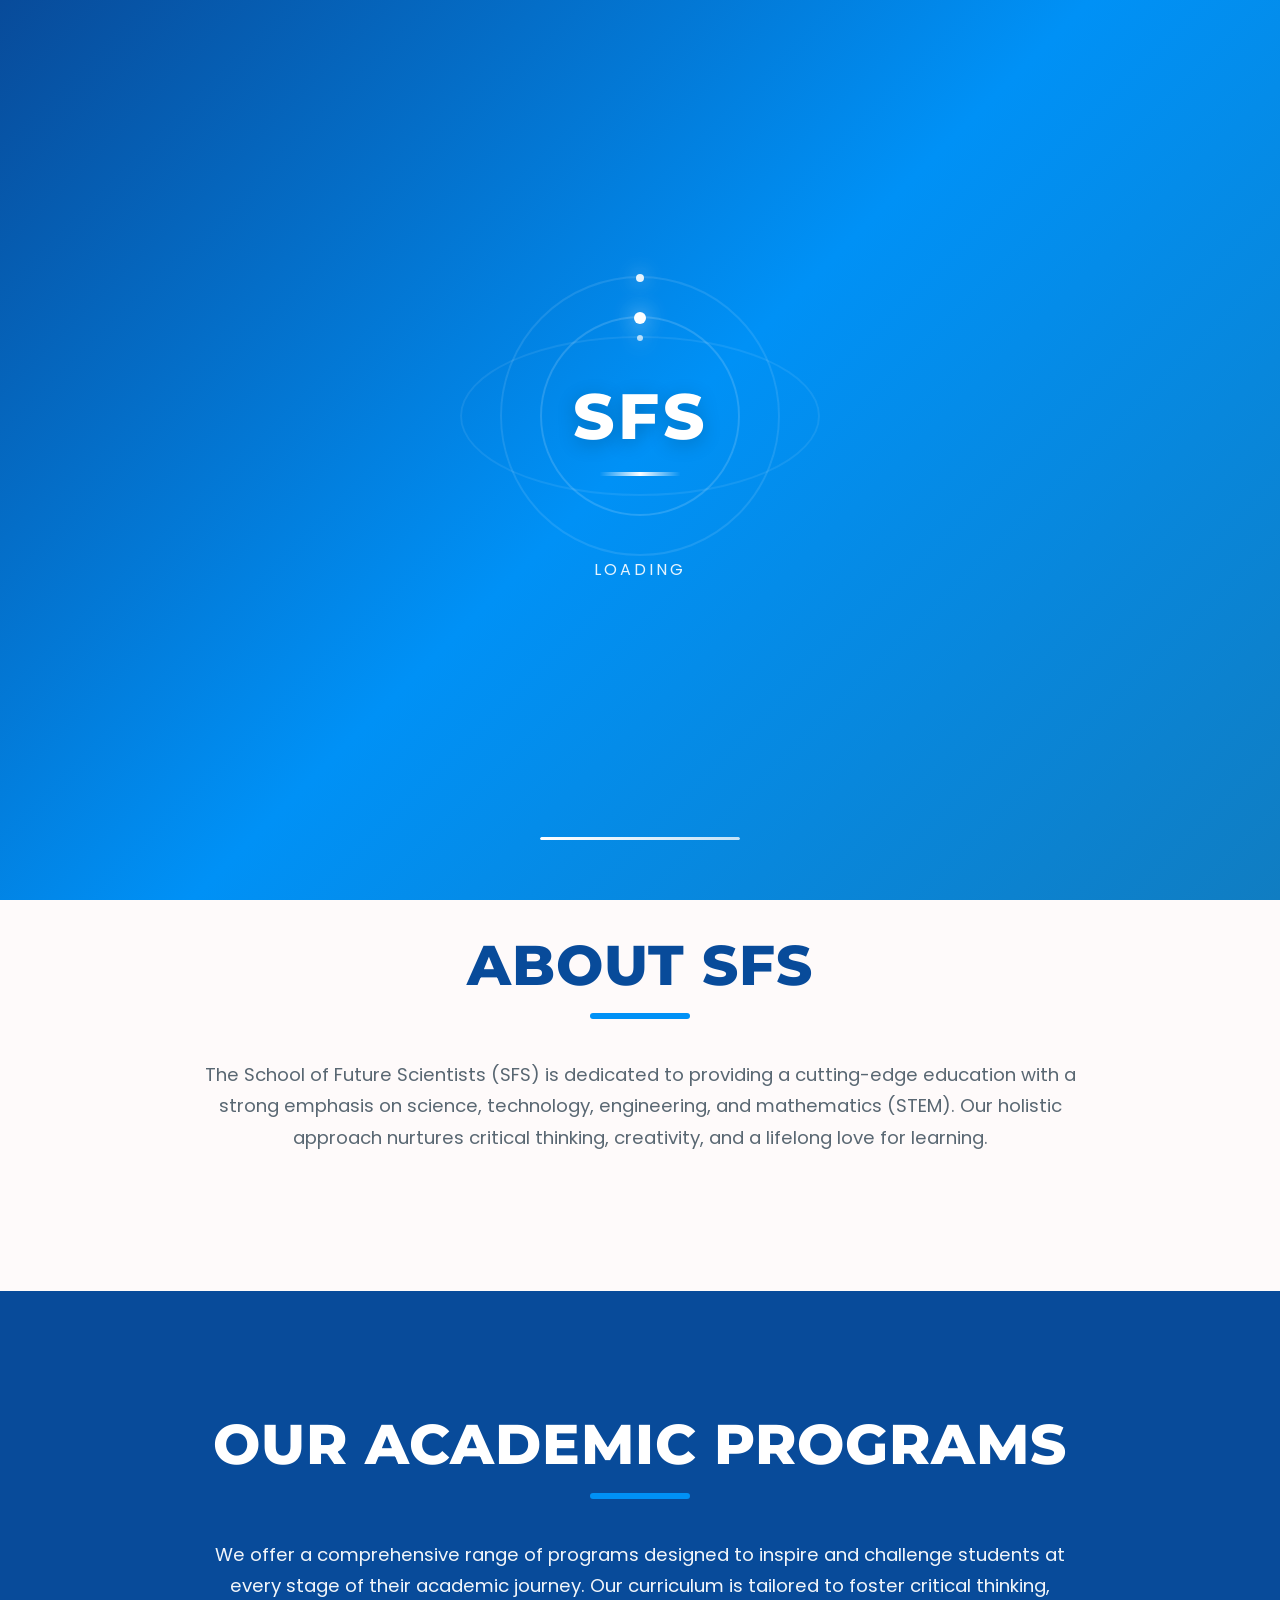
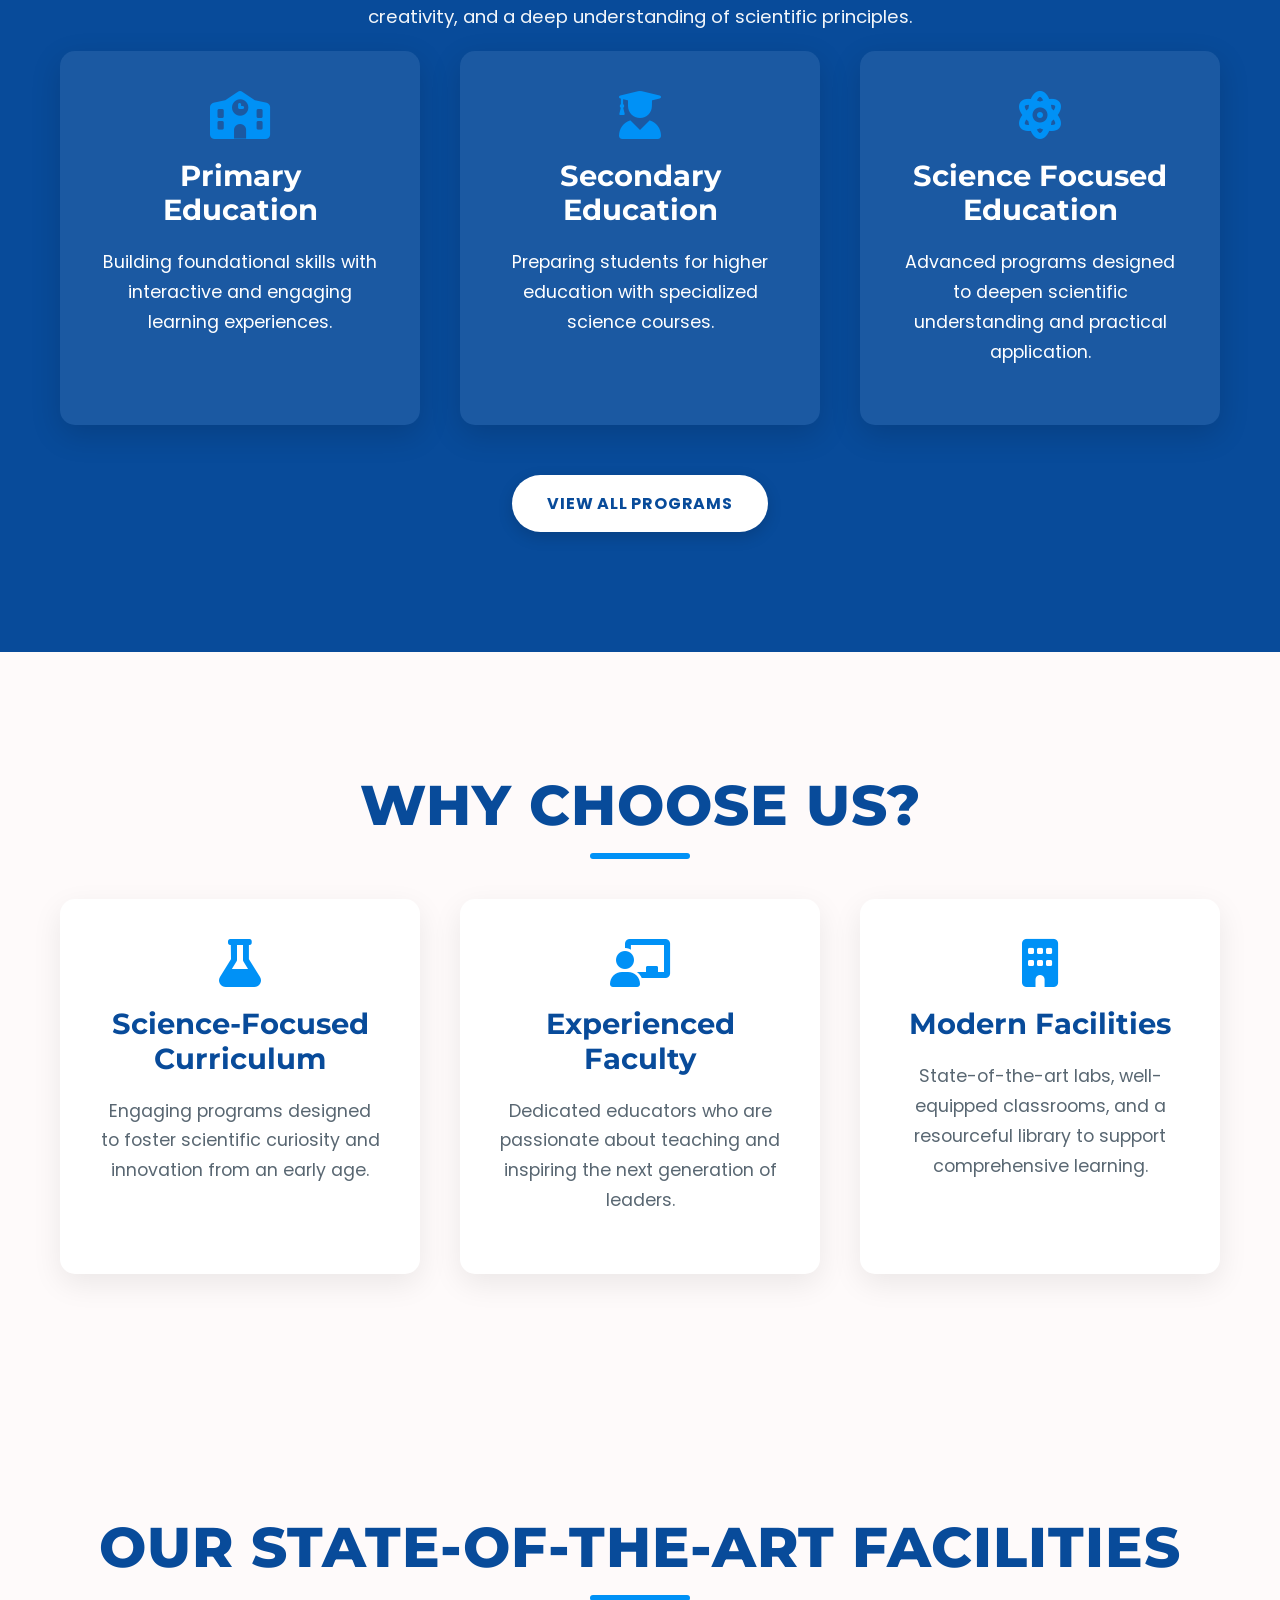
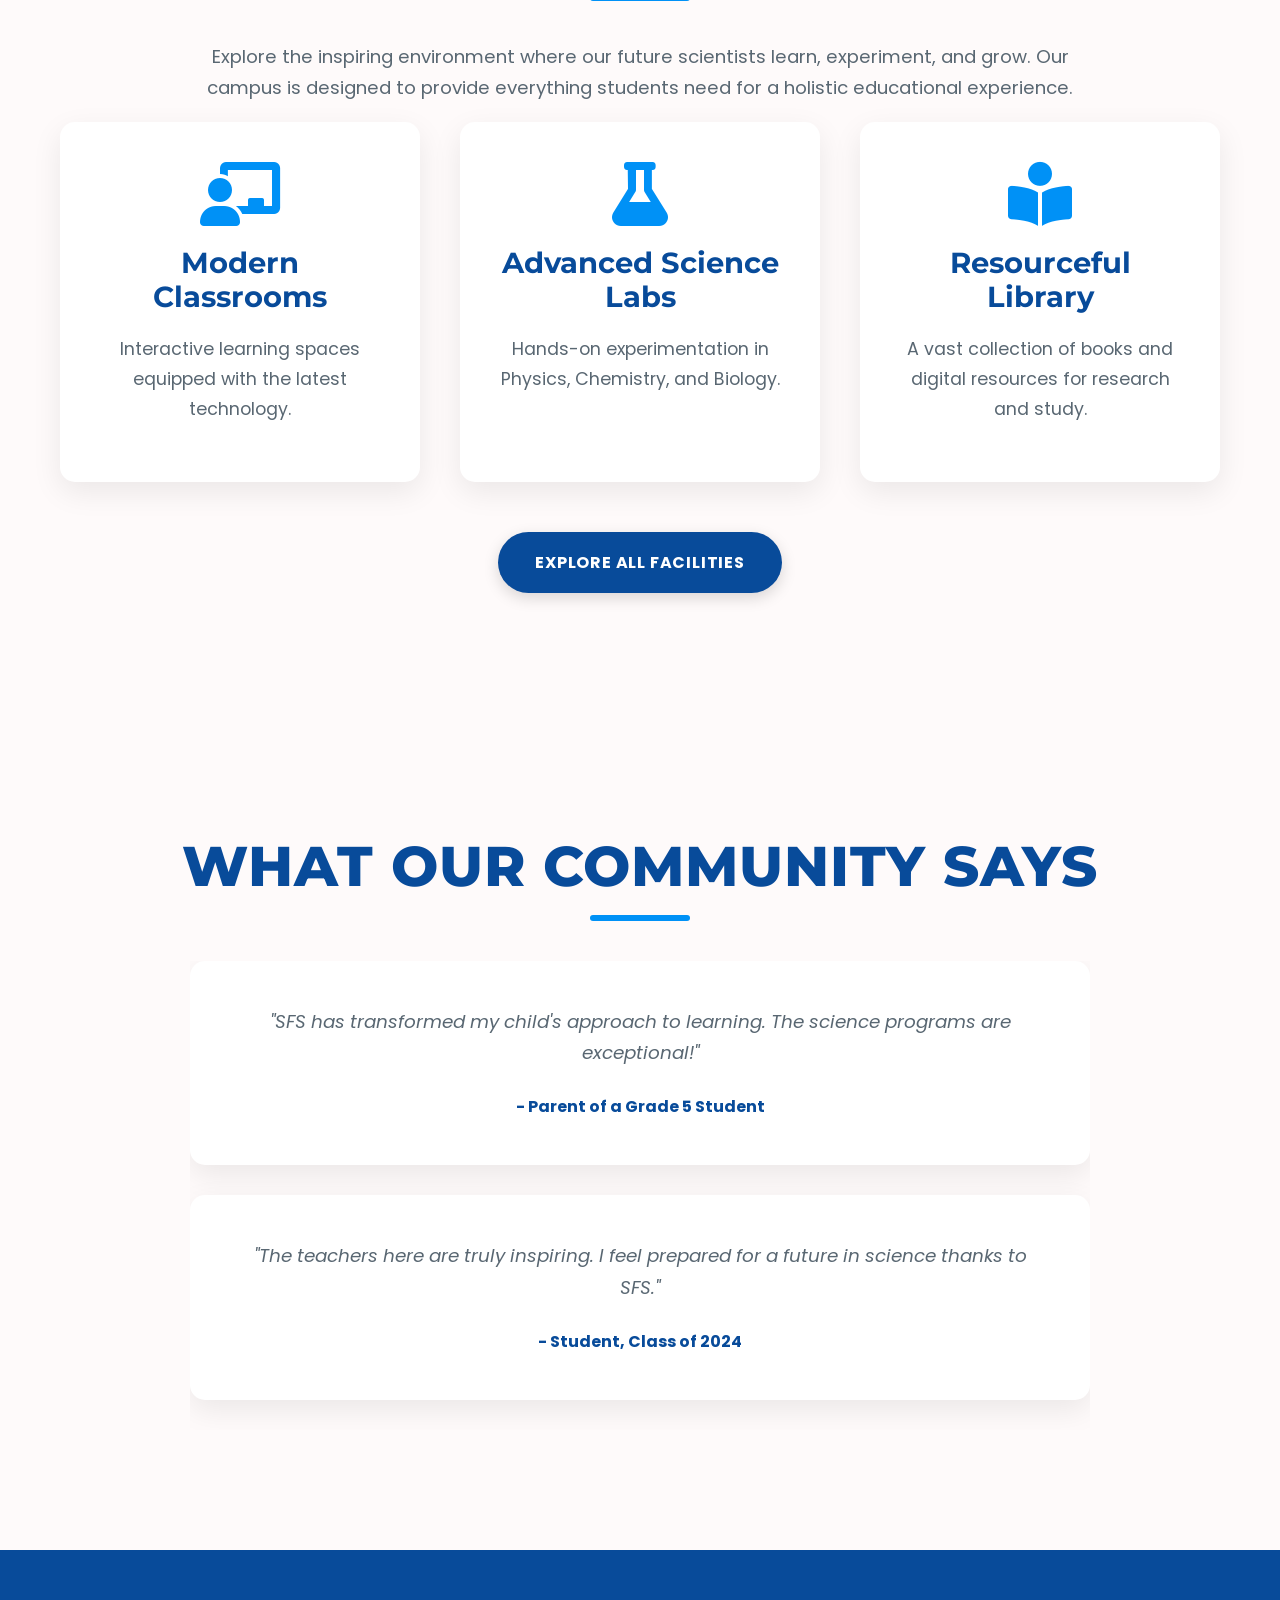
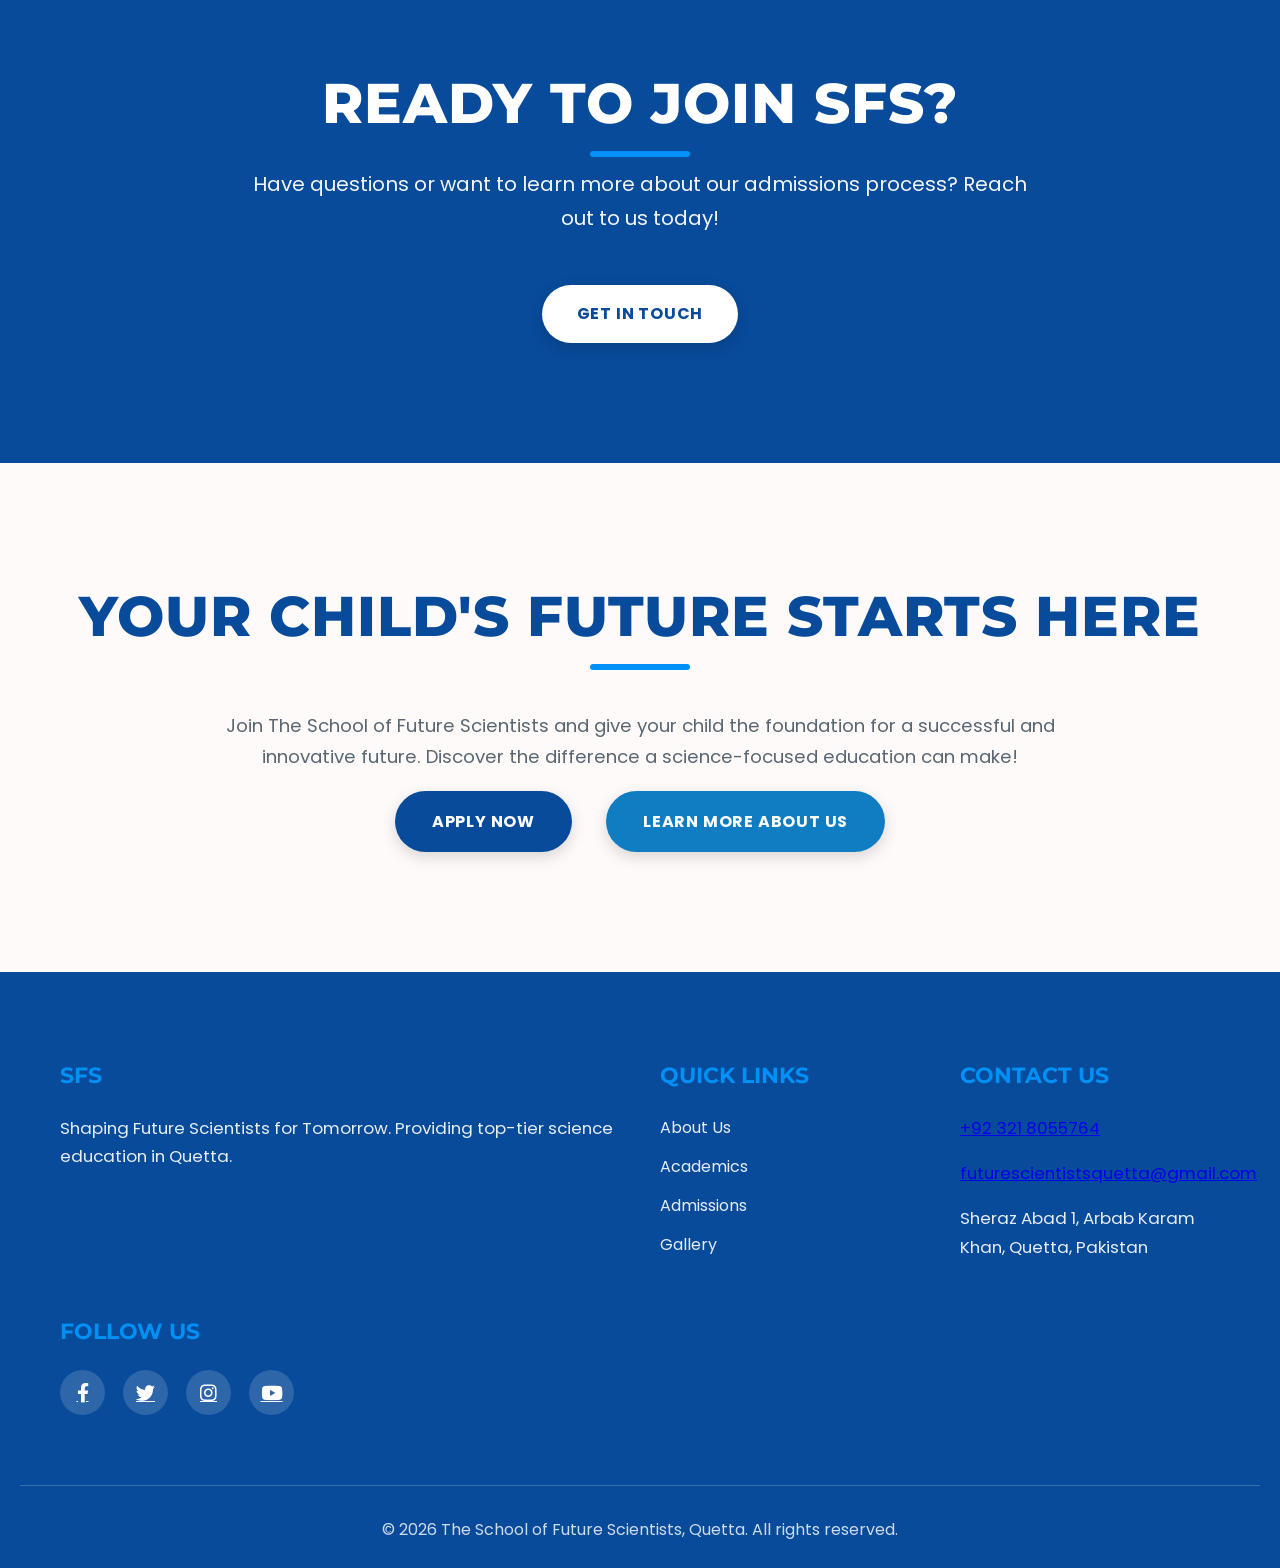
<file: index.html>
<!DOCTYPE html>
<html lang="en">
<head>
    <meta charset="UTF-8">
    <meta name="viewport" content="width=device-width, initial-scale=1.0">
    <title>The School of Future Scientists, Quetta - SFS</title>
    <link rel="stylesheet" href="css/style.css">
    <link rel="preconnect" href="https://fonts.googleapis.com">
    <link rel="preconnect" href="https://fonts.gstatic.com" crossorigin>
    <link href="https://fonts.googleapis.com/css2?family=Montserrat:wght@700;800&family=Poppins:wght@400;600;700&display=swap" rel="stylesheet">
    <link rel="stylesheet" href="https://cdnjs.cloudflare.com/ajax/libs/font-awesome/6.0.0-beta3/css/all.min.css">
    <link rel="icon" type="image/svg+xml" href="data:image/svg+xml,<svg xmlns='http://www.w3.org/2000/svg' viewBox='0 0 100 100'><text y='.9em' font-size='90'>🎓</text></svg>">
    <meta name="description" content="The School of Future Scientists, Quetta - Shaping Future Scientists for Tomorrow. Best School in Quetta, Science School in Quetta, Top Education in Quetta.">
    <meta name="keywords" content="Best School in Quetta, Science School in Quetta, Top Education in Quetta, SFS, School of Future Scientists, Quetta education">
    <meta name="author" content="The School of Future Scientists">
    <meta property="og:title" content="The School of Future Scientists, Quetta - SFS">
    <meta property="og:description" content="The School of Future Scientists, Quetta - Shaping Future Scientists for Tomorrow. Best School in Quetta, Science School in Quetta, Top Education in Quetta.">
    <meta property="og:type" content="website">
    <!-- Schema Markup for School -->
    <script type="application/ld+json">
    {
      "@context": "http://schema.org",
      "@type": "EducationalOrganization",
      "name": "The School of Future Scientists, Quetta",
      "url": "http://www.sfs.edu.pk",
      "logo": "http://www.sfs.edu.pk/images/sfs_logo.png",
      "contactPoint": {
        "@type": "ContactPoint",
        "telephone": "+92-321-8055764",
        "contactType": "Admissions"
      },
      "address": {
        "@type": "PostalAddress",
        "streetAddress": "Sheraz Abad 1, Arbab Karam Khan",
        "addressLocality": "Quetta",
        "addressRegion": "Balochistan",
        "addressCountry": "PK"
      }
    }
    </script>
</head>
<body>
    <!-- Preloader -->
    <div id="preloader" class="preloader" role="status" aria-label="Loading">
        <div class="preloader-content">
            <div class="preloader-orbit">
                <div class="preloader-particle"></div>
            </div>
            <div class="preloader-orbit">
                <div class="preloader-particle"></div>
            </div>
            <div class="preloader-orbit">
                <div class="preloader-particle"></div>
            </div>
            <div class="preloader-logo">SFS</div>
        </div>
        <div class="preloader-text">Loading</div>
        <div class="preloader-progress">
            <div class="preloader-progress-bar"></div>
        </div>
    </div>

    <a href="#hero" class="skip-link" aria-label="Skip to main content">Skip to main content</a>
    <header>
        <nav role="navigation" aria-label="Main navigation">
            <div class="logo" role="banner" aria-label="The School of Future Scientists - SFS">SFS</div>
            <div class="hamburger" role="button" aria-label="Toggle navigation menu" aria-expanded="false" tabindex="0">
                <span></span>
                <span></span>
                <span></span>
            </div>
            <ul role="menubar">
                <li role="none"><a href="index.html" class="active" role="menuitem" aria-current="page">Home</a></li>
                <li role="none"><a href="about.html" role="menuitem">About Us</a></li>
                <li role="none"><a href="academics.html" role="menuitem">Academics</a></li>
                <li role="none"><a href="admissions.html" role="menuitem">Admissions</a></li>
                <li role="none"><a href="facilities.html" role="menuitem">Facilities</a></li>
                <li role="none"><a href="gallery.html" role="menuitem">Gallery</a></li>
                <li role="none"><a href="blog.html" role="menuitem">Blog</a></li>
                <li role="none"><a href="contact.html" role="menuitem">Contact Us</a></li>
            </ul>
        </nav>
    </header>

    <main>
        <!-- Hero Section -->
        <section id="hero" class="hero">
            <div class="hero-content animate-on-scroll">
                <h1>Unleash Your Potential: Innovate, Discover, Lead.</h1>
                <p>Empowering the next generation of scientific leaders through cutting-edge education and hands-on discovery at The School of Future Scientists, Quetta.</p>
                <div class="hero-actions">
                    <a href="admissions.html" class="btn btn-primary">Enroll Today</a>
                    <a href="about.html" class="btn btn-secondary">Learn More</a>
                    <a href="contact.html" class="btn btn-tertiary">Contact Us</a>
                </div>
            </div>
        </section>

        <!-- Introduction Section -->
        <section id="introduction" class="section-padding animate-on-scroll">
            <h2>About SFS</h2>
            <p>The School of Future Scientists (SFS) is dedicated to providing a cutting-edge education with a strong emphasis on science, technology, engineering, and mathematics (STEM). Our holistic approach nurtures critical thinking, creativity, and a lifelong love for learning.</p>
        </section>

        <!-- Programs Overview Section -->
        <section id="programs-overview" class="section-padding bg-dark animate-on-scroll">
            <div class="container">
                <h2>Our Academic Programs</h2>
                <p>We offer a comprehensive range of programs designed to inspire and challenge students at every stage of their academic journey. Our curriculum is tailored to foster critical thinking, creativity, and a deep understanding of scientific principles.</p>
                <div class="highlights-grid">
                    <div class="highlight-item bg-dark-item">
                        <i class="fas fa-school icon"></i>
                        <h3>Primary Education</h3>
                        <p>Building foundational skills with interactive and engaging learning experiences.</p>
                    </div>
                    <div class="highlight-item bg-dark-item">
                        <i class="fas fa-user-graduate icon"></i>
                        <h3>Secondary Education</h3>
                        <p>Preparing students for higher education with specialized science courses.</p>
                    </div>
                    <div class="highlight-item bg-dark-item">
                        <i class="fas fa-atom icon"></i>
                        <h3>Science Focused Education</h3>
                        <p>Advanced programs designed to deepen scientific understanding and practical application.</p>
                    </div>
                </div>
                <a href="academics.html" class="btn btn-white" style="margin-top: 50px;">View All Programs</a>
            </div>
        </section>

        <!-- Why Choose Us Section -->
        <section id="why-choose-us" class="section-padding bg-light animate-on-scroll">
            <div class="container">
                <h2>Why Choose Us?</h2>
                <div class="highlights-grid">
                    <div class="highlight-item">
                        <i class="fas fa-flask icon"></i>
                        <h3>Science-Focused Curriculum</h3>
                        <p>Engaging programs designed to foster scientific curiosity and innovation from an early age.</p>
                    </div>
                    <div class="highlight-item">
                        <i class="fas fa-chalkboard-teacher icon"></i>
                        <h3>Experienced Faculty</h3>
                        <p>Dedicated educators who are passionate about teaching and inspiring the next generation of leaders.</p>
                    </div>
                    <div class="highlight-item">
                        <i class="fas fa-building icon"></i>
                        <h3>Modern Facilities</h3>
                        <p>State-of-the-art labs, well-equipped classrooms, and a resourceful library to support comprehensive learning.</p>
                    </div>
                </div>
            </div>
        </section>

        <!-- Facilities Preview Section -->
        <section id="facilities-preview" class="section-padding animate-on-scroll">
            <div class="container">
                <h2>Our State-of-the-Art Facilities</h2>
                <p>Explore the inspiring environment where our future scientists learn, experiment, and grow. Our campus is designed to provide everything students need for a holistic educational experience.</p>
                <div class="highlights-grid">
                    <div class="highlight-item">
                        <i class="fas fa-chalkboard-teacher icon" style="font-size: 4rem; margin-bottom: 20px;"></i>
                        <h3>Modern Classrooms</h3>
                        <p>Interactive learning spaces equipped with the latest technology.</p>
                    </div>
                    <div class="highlight-item">
                        <i class="fas fa-flask icon" style="font-size: 4rem; margin-bottom: 20px;"></i>
                        <h3>Advanced Science Labs</h3>
                        <p>Hands-on experimentation in Physics, Chemistry, and Biology.</p>
                    </div>
                    <div class="highlight-item">
                        <i class="fas fa-book-reader icon" style="font-size: 4rem; margin-bottom: 20px;"></i>
                        <h3>Resourceful Library</h3>
                        <p>A vast collection of books and digital resources for research and study.</p>
                    </div>
                </div>
                <a href="facilities.html" class="btn btn-primary" style="margin-top: 50px;">Explore All Facilities</a>
            </div>
        </section>

        <!-- Testimonials Section -->
        <section id="testimonials" class="section-padding animate-on-scroll">
            <h2>What Our Community Says</h2>
            <div class="testimonial-slider">
                <div class="testimonial-item">
                    <p>"SFS has transformed my child's approach to learning. The science programs are exceptional!"</p>
                    <span>- Parent of a Grade 5 Student</span>
                </div>
                <div class="testimonial-item">
                    <p>"The teachers here are truly inspiring. I feel prepared for a future in science thanks to SFS."</p>
                    <span>- Student, Class of 2024</span>
                </div>
            </div>
        </section>

        <!-- Quick Contact Section -->
        <section id="quick-contact" class="section-padding bg-dark animate-on-scroll">
            <div class="contact-content">
                <h2>Ready to Join SFS?</h2>
                <p>Have questions or want to learn more about our admissions process? Reach out to us today!</p>
                <a href="contact.html" class="btn btn-white">Get in Touch</a>
            </div>
        </section>

        <!-- Final Call to Action Section -->
        <section id="final-cta" class="section-padding animate-on-scroll">
            <div class="container">
                <h2>Your Child's Future Starts Here</h2>
                <p>Join The School of Future Scientists and give your child the foundation for a successful and innovative future. Discover the difference a science-focused education can make!</p>
                <div class="hero-actions">
                    <a href="admissions.html" class="btn btn-primary">Apply Now</a>
                    <a href="about.html" class="btn btn-secondary">Learn More About Us</a>
                </div>
            </div>
        </section>
    </main>

    <footer>
        <div class="footer-content">
            <div class="footer-section about">
                <h3>SFS</h3>
                <p>Shaping Future Scientists for Tomorrow. Providing top-tier science education in Quetta.</p>
            </div>
            <div class="footer-section links">
                <h3>Quick Links</h3>
                <ul>
                    <li><a href="about.html">About Us</a></li>
                    <li><a href="academics.html">Academics</a></li>
                    <li><a href="admissions.html">Admissions</a></li>
                    <li><a href="gallery.html">Gallery</a></li>
                </ul>
            </div>
            <div class="footer-section contact-info">
                <h3>Contact Us</h3>
                <p><a href="tel:+923218055764">+92 321 8055764</a></p>
                <p><a href="mailto:futurescientistsquetta@gmail.com">futurescientistsquetta@gmail.com</a></p>
                <p>Sheraz Abad 1, Arbab Karam Khan, Quetta, Pakistan</p>
            </div>
            <div class="footer-section social">
                <h3>Follow Us</h3>
                <div class="social-icons">
                    <a href="#" aria-label="Facebook"><i class="fab fa-facebook-f"></i></a>
                    <a href="#" aria-label="Twitter"><i class="fab fa-twitter"></i></a>
                    <a href="#" aria-label="Instagram"><i class="fab fa-instagram"></i></a>
                    <a href="#" aria-label="YouTube"><i class="fab fa-youtube"></i></a>
                </div>
            </div>
        </div>
        <div class="footer-bottom">
            &copy; 2026 The School of Future Scientists, Quetta. All rights reserved.
        </div>
    </footer>

    <script src="js/script.js"></script>
    <a href="https://wa.me/923218055764" class="whatsapp-float" target="_blank" aria-label="Contact us on WhatsApp">
        <i class="fab fa-whatsapp" style="font-size: 28px; color: #fff;"></i>
    </a>
</body>
</html>
</file>
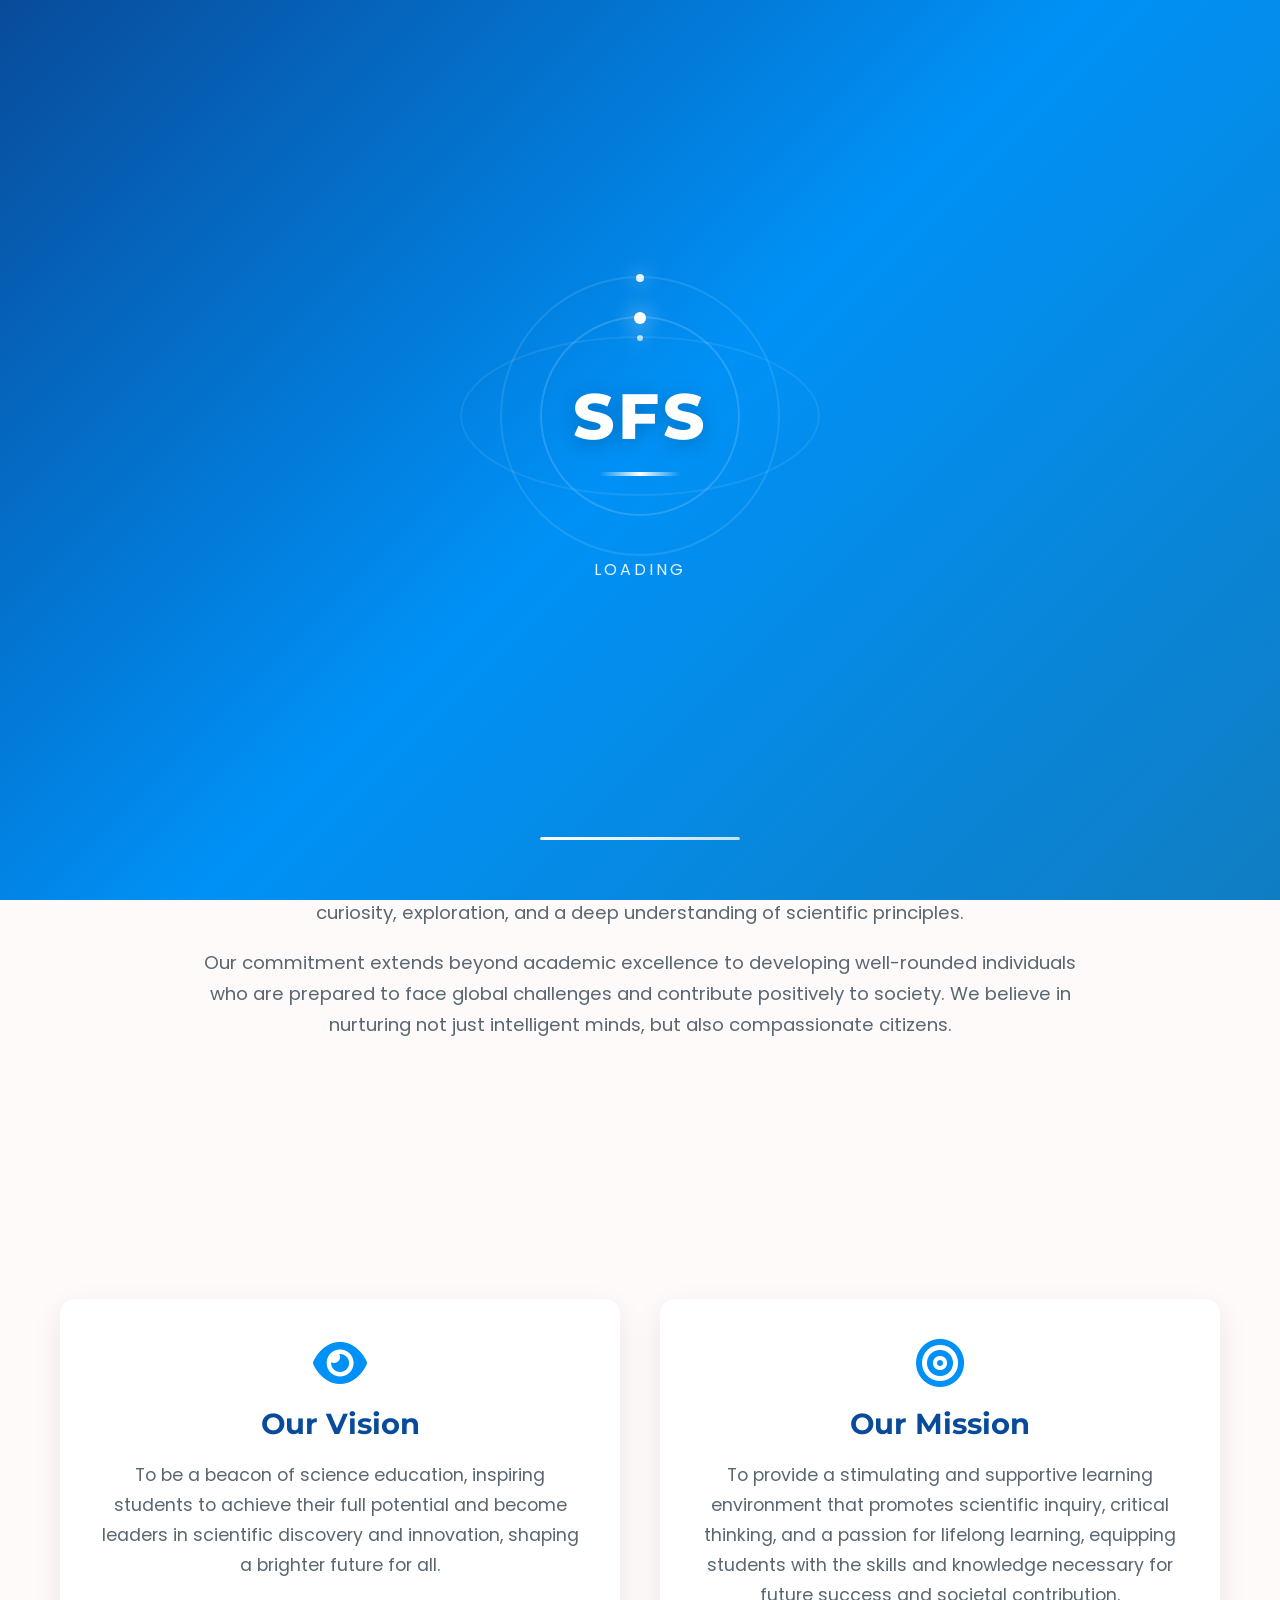
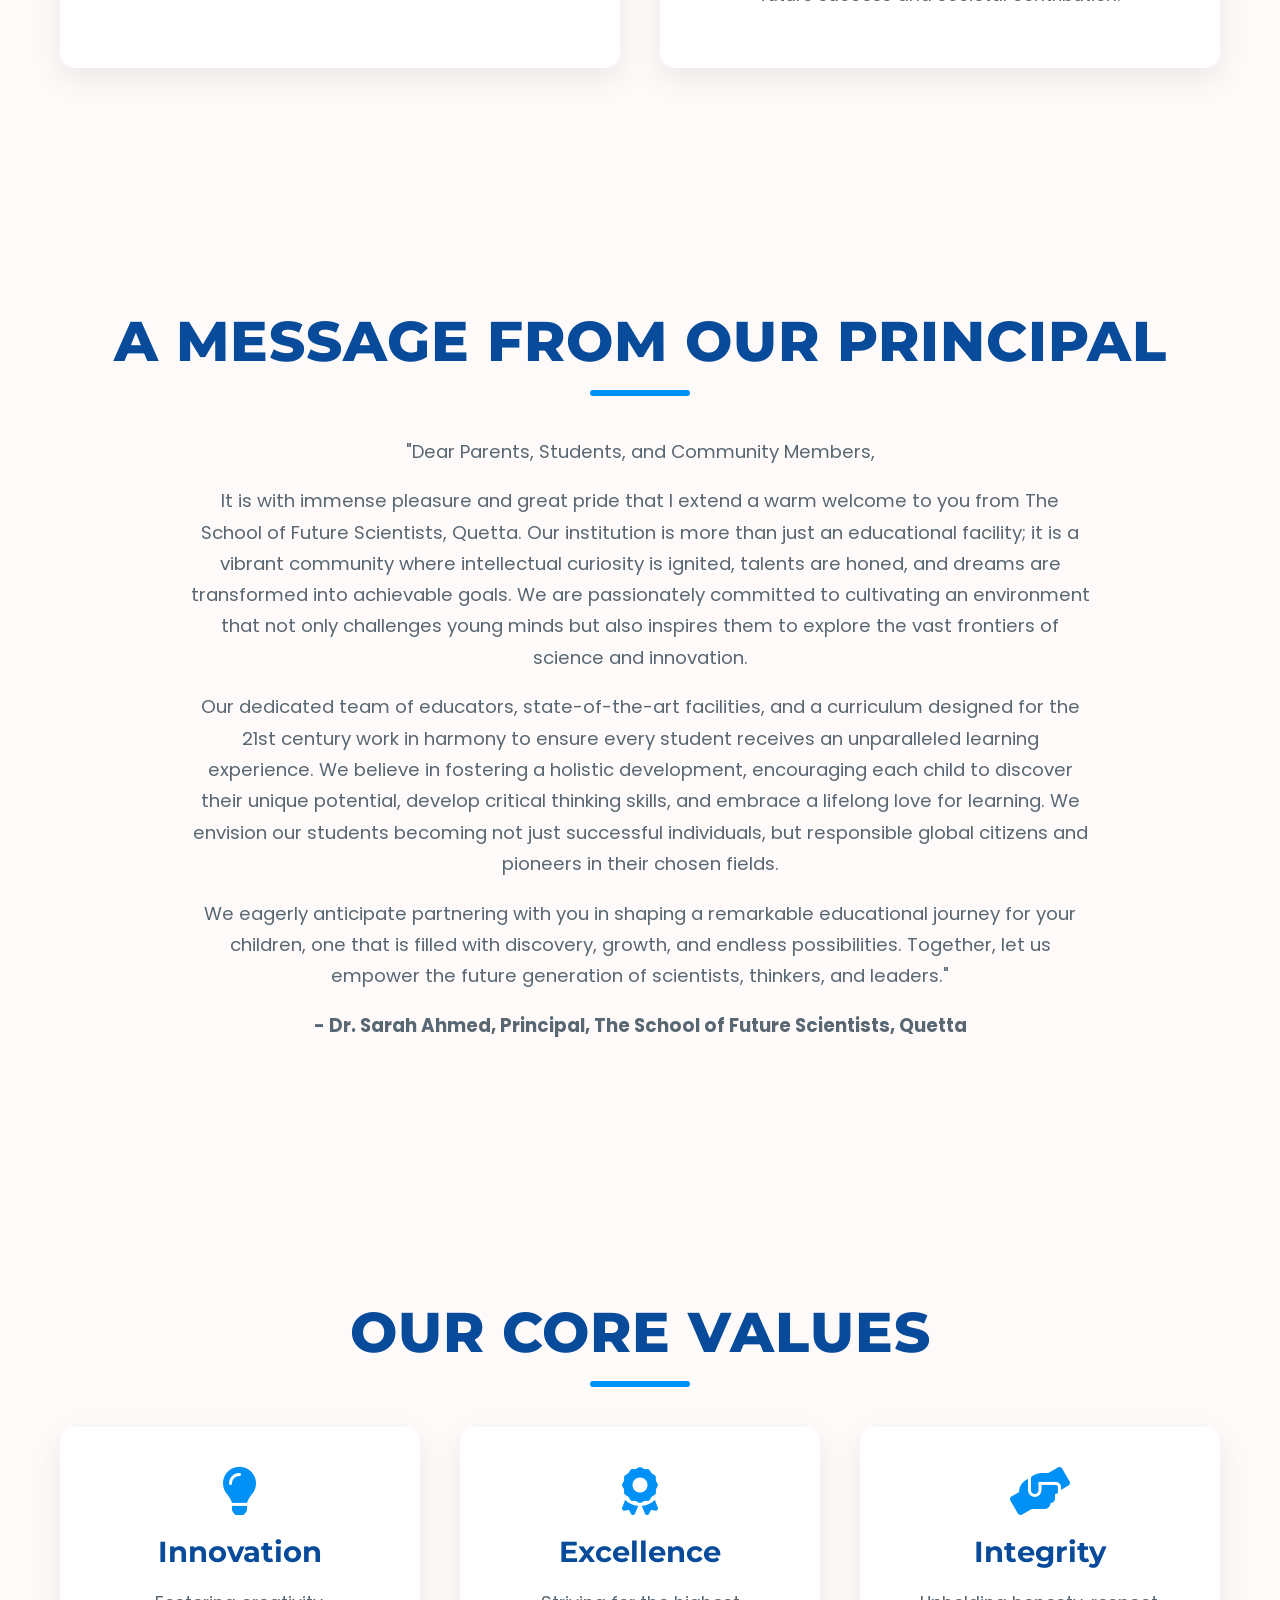
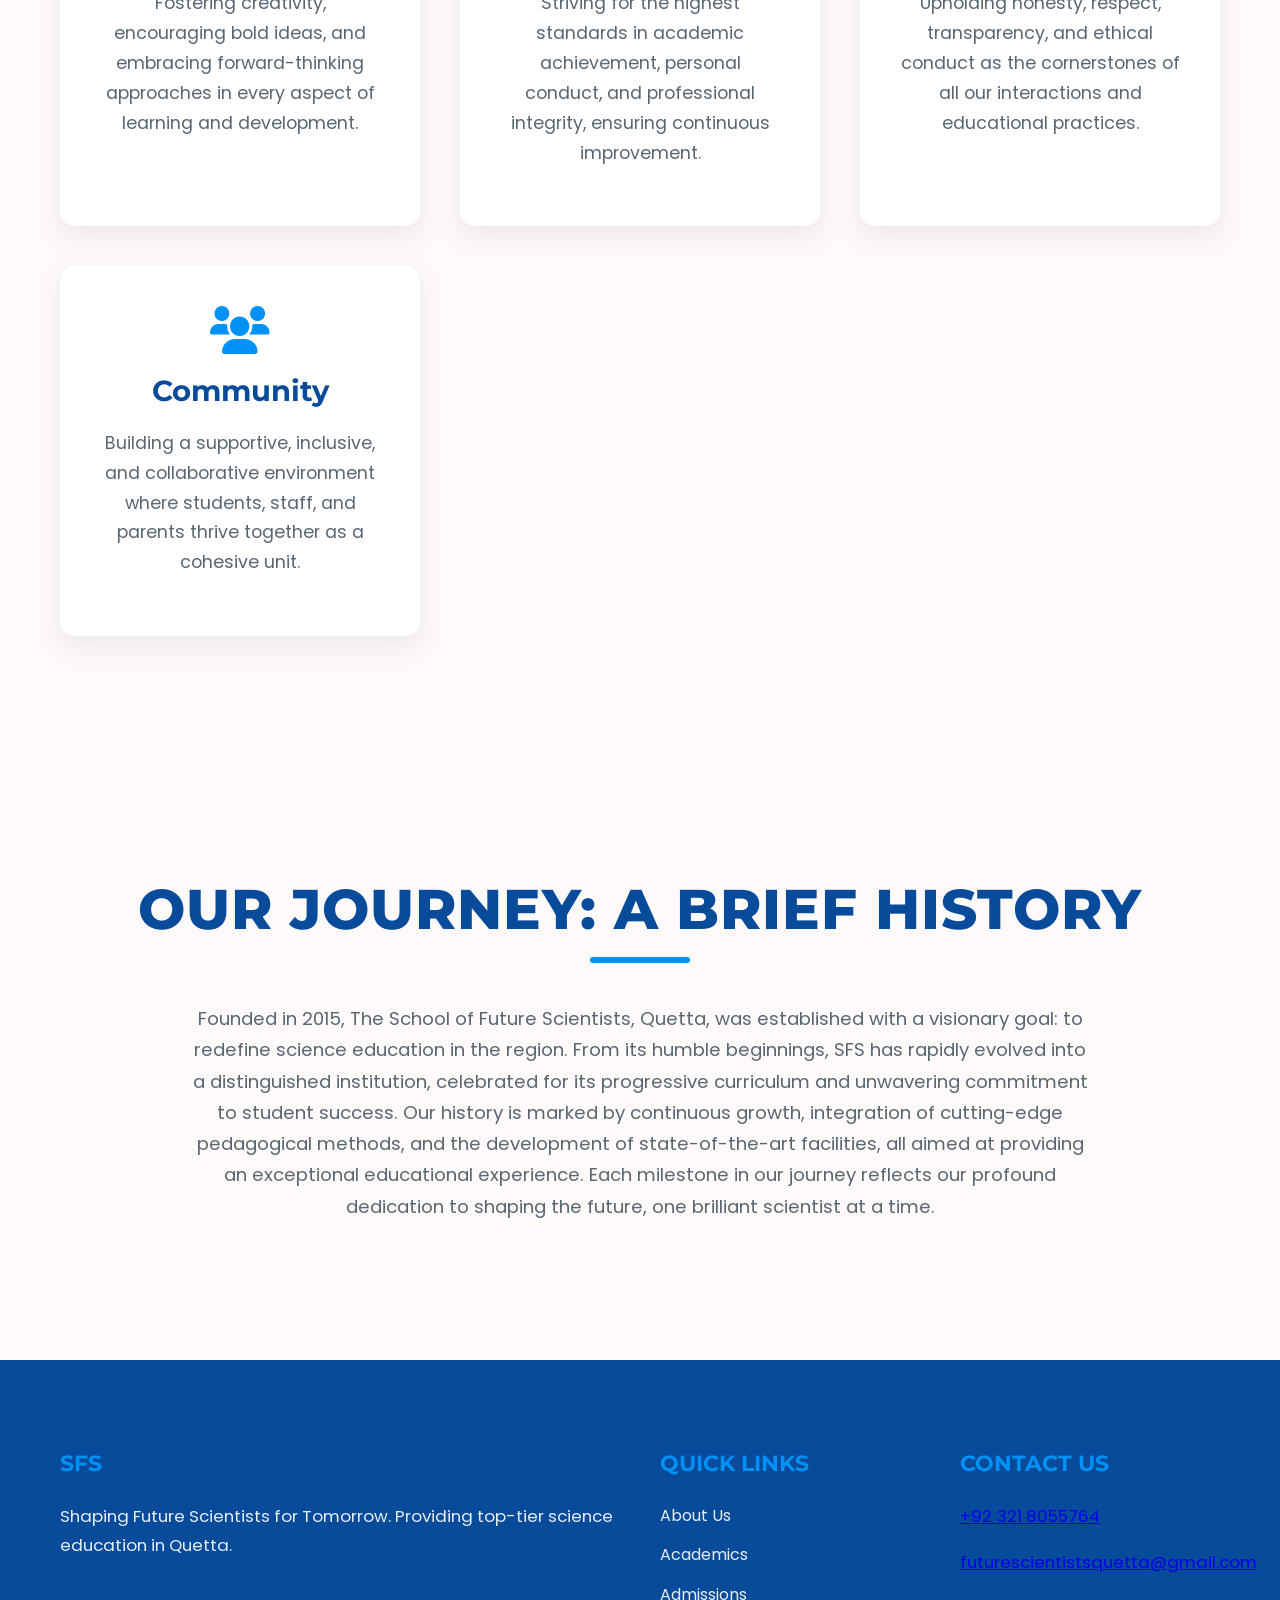
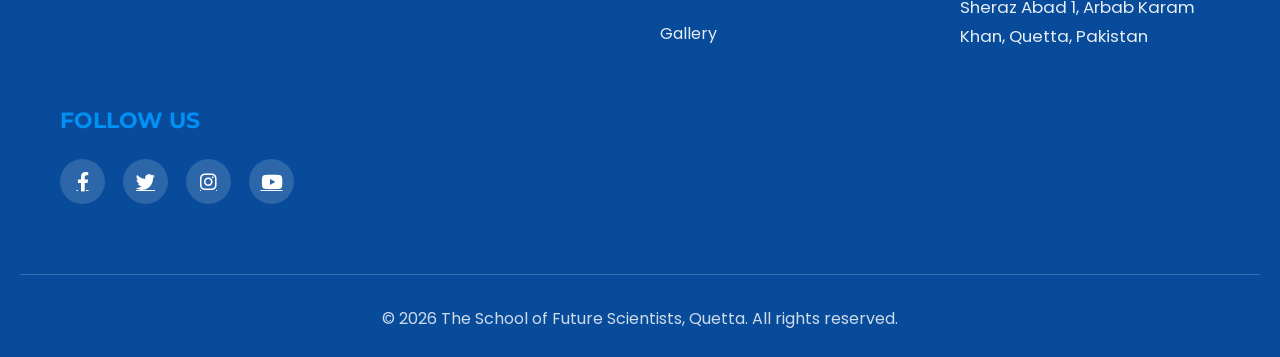
<file: about.html>
<!DOCTYPE html>
<html lang="en">
<head>
    <meta charset="UTF-8">
    <meta name="viewport" content="width=device-width, initial-scale=1.0">
    <title>About Us - The School of Future Scientists, Quetta</title>
    <link rel="stylesheet" href="css/style.css">
    <link rel="preconnect" href="https://fonts.googleapis.com">
    <link rel="preconnect" href="https://fonts.gstatic.com" crossorigin>
    <link href="https://fonts.googleapis.com/css2?family=Montserrat:wght@700;800&family=Poppins:wght@400;600;700&display=swap" rel="stylesheet">
    <link rel="stylesheet" href="https://cdnjs.cloudflare.com/ajax/libs/font-awesome/6.0.0-beta3/css/all.min.css">
    <link rel="icon" type="image/svg+xml" href="data:image/svg+xml,<svg xmlns='http://www.w3.org/2000/svg' viewBox='0 0 100 100'><text y='.9em' font-size='90'>🎓</text></svg>">
    <meta name="description" content="Learn more about The School of Future Scientists, Quetta - SFS. Our vision, mission, values, and history. Best School in Quetta, Science School in Quetta, Top Education in Quetta.">
    <meta name="keywords" content="About SFS, School of Future Scientists, Quetta, vision, mission, school values, school history, Best School in Quetta, Science School in Quetta, Top Education in Quetta">
    <meta name="author" content="The School of Future Scientists">
<meta property="og:title" content="About Us - The School of Future Scientists, Quetta">
<meta property="og:description" content="Learn more about The School of Future Scientists, Quetta - SFS. Our vision, mission, values, and history. Best School in Quetta, Science School in Quetta, Top Education in Quetta.">
<meta property="og:type" content="website">
<meta property="og:url" content="http://www.sfs.edu.pk/about.html">
<meta property="og:image" content="http://www.sfs.edu.pk/images/sfs-logo.png">
</head>
<body>
    <!-- Preloader -->
    <div id="preloader" class="preloader" role="status" aria-label="Loading">
        <div class="preloader-content">
            <div class="preloader-orbit"><div class="preloader-particle"></div></div>
            <div class="preloader-orbit"><div class="preloader-particle"></div></div>
            <div class="preloader-orbit"><div class="preloader-particle"></div></div>
            <div class="preloader-logo">SFS</div>
        </div>
        <div class="preloader-text">Loading</div>
        <div class="preloader-progress"><div class="preloader-progress-bar"></div></div>
    </div>

    <a href="#about-hero" class="skip-link" aria-label="Skip to main content">Skip to main content</a>
    <header>
        <nav role="navigation" aria-label="Main navigation">
            <div class="logo" role="banner" aria-label="The School of Future Scientists - SFS">SFS</div>
            <div class="hamburger" role="button" aria-label="Toggle navigation menu" aria-expanded="false" tabindex="0">
                <span></span>
                <span></span>
                <span></span>
            </div>
            <ul role="menubar">
                <li role="none"><a href="index.html" role="menuitem">Home</a></li>
                <li role="none"><a href="about.html" class="active" role="menuitem" aria-current="page">About Us</a></li>
                <li role="none"><a href="academics.html" role="menuitem">Academics</a></li>
                <li role="none"><a href="admissions.html" role="menuitem">Admissions</a></li>
                <li role="none"><a href="facilities.html" role="menuitem">Facilities</a></li>
                <li role="none"><a href="gallery.html" role="menuitem">Gallery</a></li>
                <li role="none"><a href="blog.html" role="menuitem">Blog</a></li>
                <li role="none"><a href="contact.html" role="menuitem">Contact Us</a></li>
            </ul>
        </nav>
    </header>

    <main>
        <section id="about-hero" class="hero small-hero">
            <div class="hero-content animate-on-scroll">
                <h1>About Our School</h1>
            </div>
        </section>

        <section id="school-introduction" class="section-padding animate-on-scroll">
            <div class="container">
                <h2>Welcome to The School of Future Scientists</h2>
                <p>The School of Future Scientists (SFS) is a pioneering educational institution in Quetta, dedicated to fostering a new generation of innovators and critical thinkers. Established with the vision to revolutionize science education, we provide a dynamic learning environment that encourages curiosity, exploration, and a deep understanding of scientific principles.</p>
                <p>Our commitment extends beyond academic excellence to developing well-rounded individuals who are prepared to face global challenges and contribute positively to society. We believe in nurturing not just intelligent minds, but also compassionate citizens.</p>
            </div>
        </section>

        <section id="vision-mission" class="section-padding bg-light animate-on-scroll">
            <div class="container">
                <div class="highlights-grid">
                    <div class="highlight-item">
                        <i class="fas fa-eye icon"></i>
                        <h3>Our Vision</h3>
                        <p>To be a beacon of science education, inspiring students to achieve their full potential and become leaders in scientific discovery and innovation, shaping a brighter future for all.</p>
                    </div>
                    <div class="highlight-item">
                        <i class="fas fa-bullseye icon"></i>
                        <h3>Our Mission</h3>
                        <p>To provide a stimulating and supportive learning environment that promotes scientific inquiry, critical thinking, and a passion for lifelong learning, equipping students with the skills and knowledge necessary for future success and societal contribution.</p>
                    </div>
                </div>
            </div>
        </section>

        <section id="principal-message" class="section-padding animate-on-scroll">
            <div class="container">
                <h2>A Message from Our Principal</h2>
                <p class="lead-text">"Dear Parents, Students, and Community Members,</p>
                <p>It is with immense pleasure and great pride that I extend a warm welcome to you from The School of Future Scientists, Quetta. Our institution is more than just an educational facility; it is a vibrant community where intellectual curiosity is ignited, talents are honed, and dreams are transformed into achievable goals. We are passionately committed to cultivating an environment that not only challenges young minds but also inspires them to explore the vast frontiers of science and innovation.</p>
                <p>Our dedicated team of educators, state-of-the-art facilities, and a curriculum designed for the 21st century work in harmony to ensure every student receives an unparalleled learning experience. We believe in fostering a holistic development, encouraging each child to discover their unique potential, develop critical thinking skills, and embrace a lifelong love for learning. We envision our students becoming not just successful individuals, but responsible global citizens and pioneers in their chosen fields.</p>
                <p>We eagerly anticipate partnering with you in shaping a remarkable educational journey for your children, one that is filled with discovery, growth, and endless possibilities. Together, let us empower the future generation of scientists, thinkers, and leaders."</p>
                <p><strong>- Dr. Sarah Ahmed, Principal, The School of Future Scientists, Quetta</strong></p>
            </div>
        </section>

        <section id="school-values" class="section-padding bg-light animate-on-scroll">
            <div class="container">
                <h2>Our Core Values</h2>
                <div class="highlights-grid">
                    <div class="highlight-item">
                        <i class="fas fa-lightbulb icon"></i>
                        <h3>Innovation</h3>
                        <p>Fostering creativity, encouraging bold ideas, and embracing forward-thinking approaches in every aspect of learning and development.</p>
                    </div>
                    <div class="highlight-item">
                        <i class="fas fa-award icon"></i>
                        <h3>Excellence</h3>
                        <p>Striving for the highest standards in academic achievement, personal conduct, and professional integrity, ensuring continuous improvement.</p>
                    </div>
                    <div class="highlight-item">
                        <i class="fas fa-hands-helping icon"></i>
                        <h3>Integrity</h3>
                        <p>Upholding honesty, respect, transparency, and ethical conduct as the cornerstones of all our interactions and educational practices.</p>
                    </div>
                    <div class="highlight-item">
                        <i class="fas fa-users icon"></i>
                        <h3>Community</h3>
                        <p>Building a supportive, inclusive, and collaborative environment where students, staff, and parents thrive together as a cohesive unit.</p>
                    </div>
                </div>
            </div>
        </section>

        <section id="school-history" class="section-padding animate-on-scroll">
            <div class="container">
                <h2>Our Journey: A Brief History</h2>
                <p>Founded in 2015, The School of Future Scientists, Quetta, was established with a visionary goal: to redefine science education in the region. From its humble beginnings, SFS has rapidly evolved into a distinguished institution, celebrated for its progressive curriculum and unwavering commitment to student success. Our history is marked by continuous growth, integration of cutting-edge pedagogical methods, and the development of state-of-the-art facilities, all aimed at providing an exceptional educational experience. Each milestone in our journey reflects our profound dedication to shaping the future, one brilliant scientist at a time.</p>
            </div>
        </section>
    </main>

    <footer>
        <div class="footer-content">
            <div class="footer-section about">
                <h3>SFS</h3>
                <p>Shaping Future Scientists for Tomorrow. Providing top-tier science education in Quetta.</p>
            </div>
            <div class="footer-section links">
                <h3>Quick Links</h3>
                <ul>
                    <li><a href="about.html">About Us</a></li>
                    <li><a href="academics.html">Academics</a></li>
                    <li><a href="admissions.html">Admissions</a></li>
                    <li><a href="gallery.html">Gallery</a></li>
                </ul>
            </div>
            <div class="footer-section contact-info">
                <h3>Contact Us</h3>
                <p><a href="tel:+923218055764">+92 321 8055764</a></p>
                <p><a href="mailto:futurescientistsquetta@gmail.com">futurescientistsquetta@gmail.com</a></p>
                <p>Sheraz Abad 1, Arbab Karam Khan, Quetta, Pakistan</p>
            </div>
            <div class="footer-section social">
                <h3>Follow Us</h3>
                <div class="social-icons">
                    <a href="#" aria-label="Facebook"><i class="fab fa-facebook-f"></i></a>
                    <a href="#" aria-label="Twitter"><i class="fab fa-twitter"></i></a>
                    <a href="#" aria-label="Instagram"><i class="fab fa-instagram"></i></a>
                    <a href="#" aria-label="YouTube"><i class="fab fa-youtube"></i></a>
                </div>
            </div>
        </div>
        <div class="footer-bottom">
            &copy; 2026 The School of Future Scientists, Quetta. All rights reserved.
        </div>
    </footer>

    <script src="js/script.js"></script>
</body>
</html>
</file>
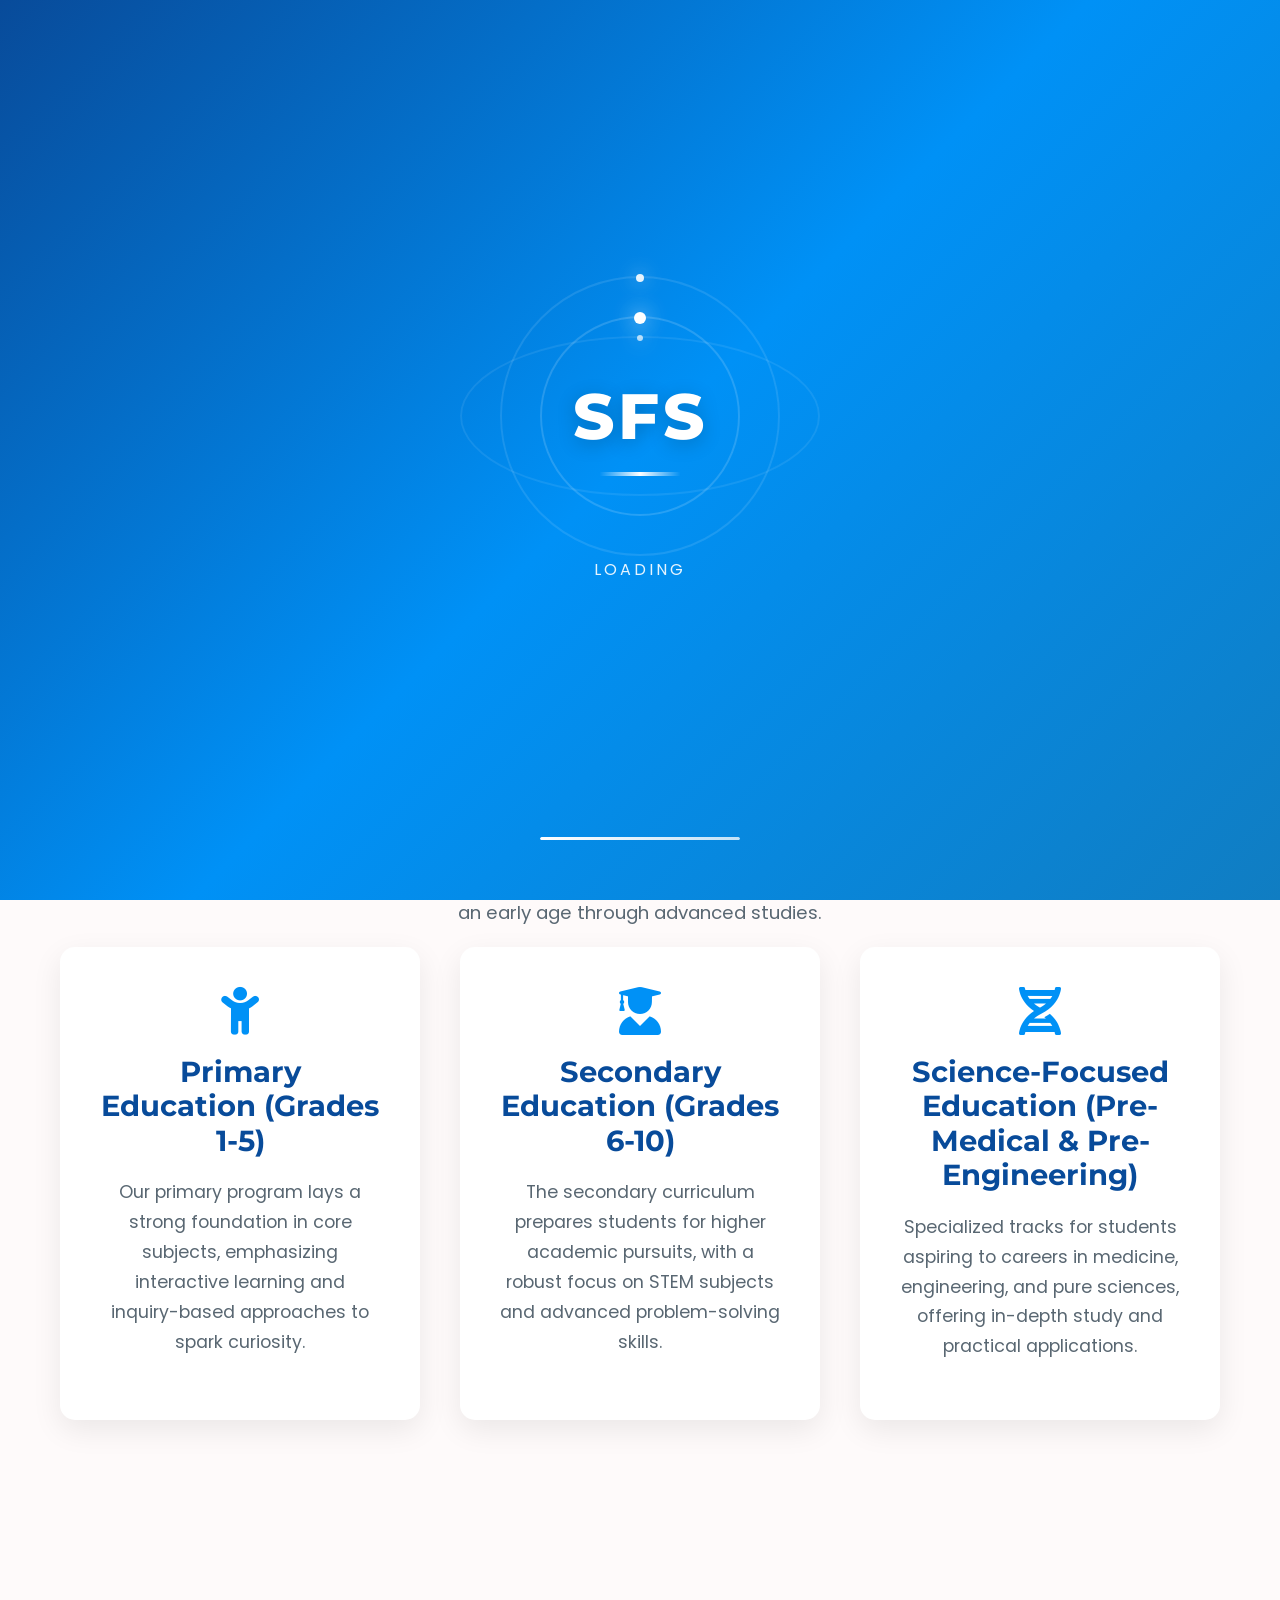
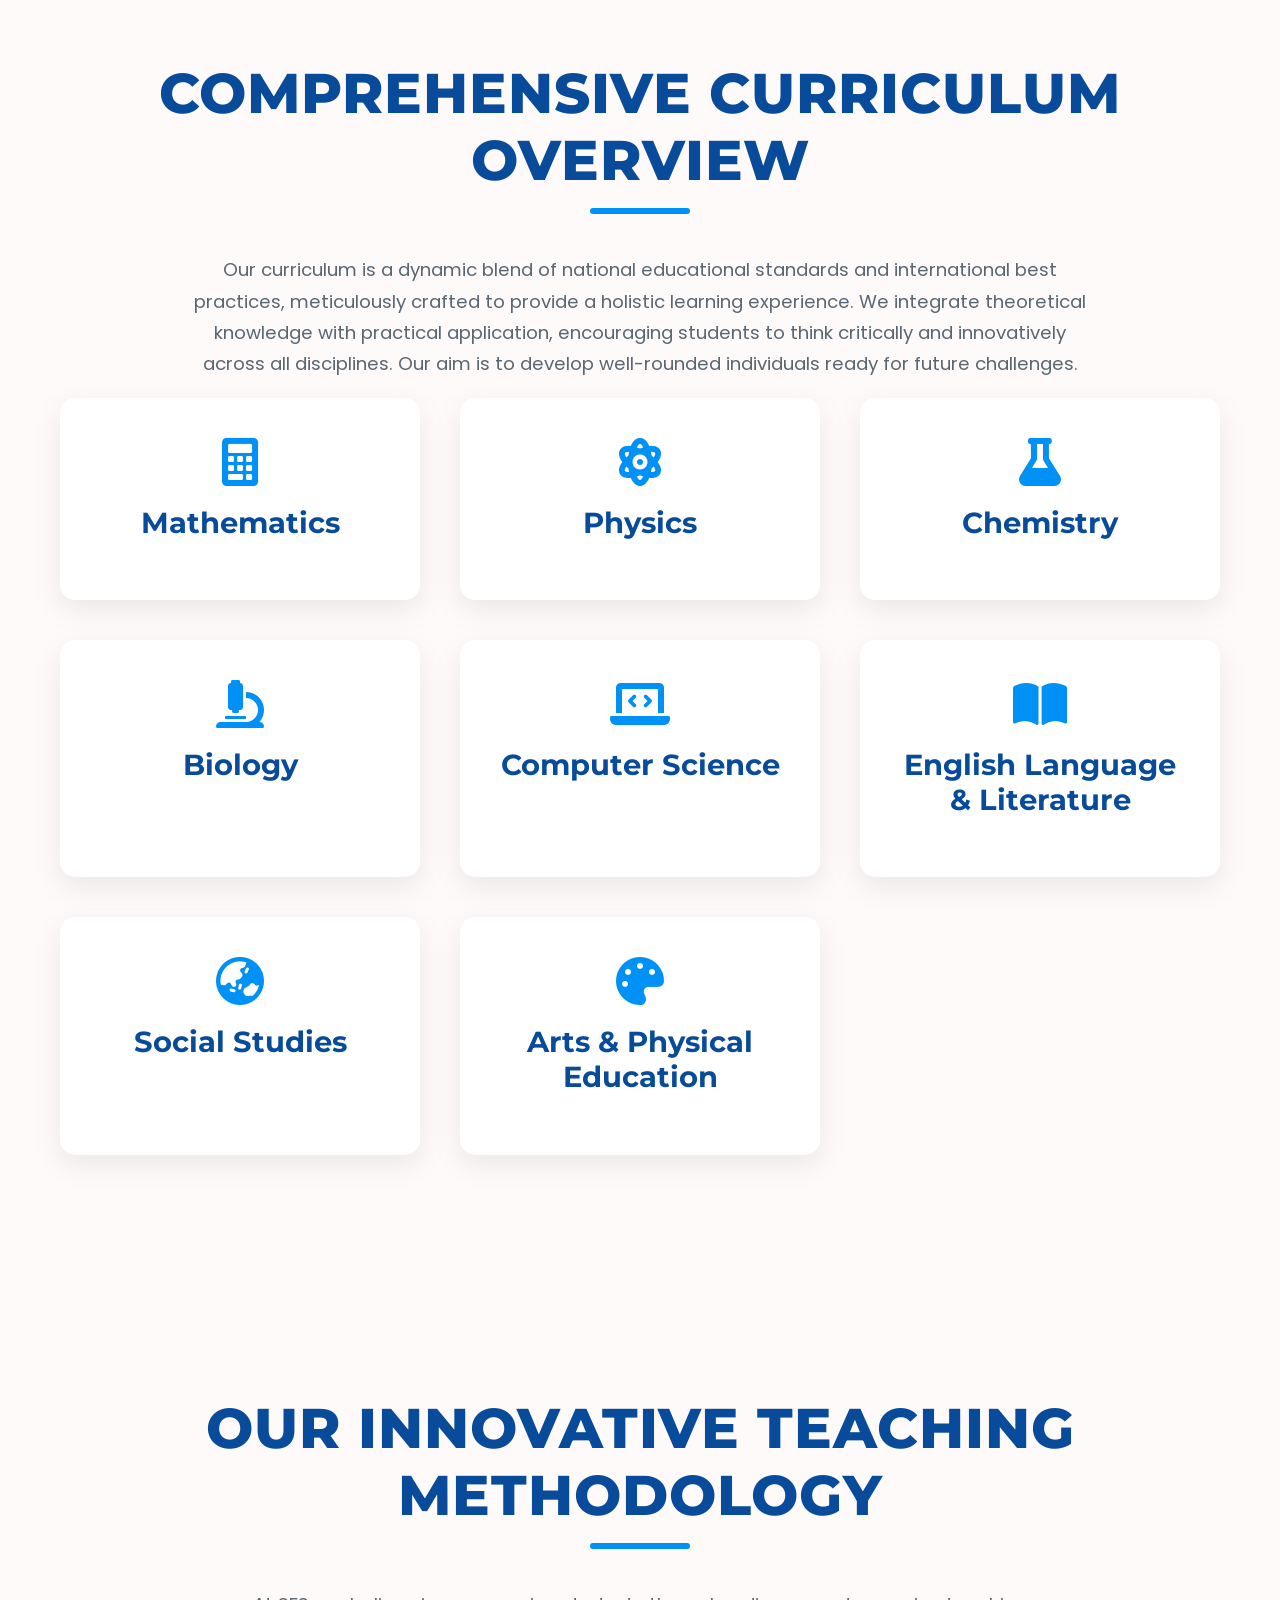
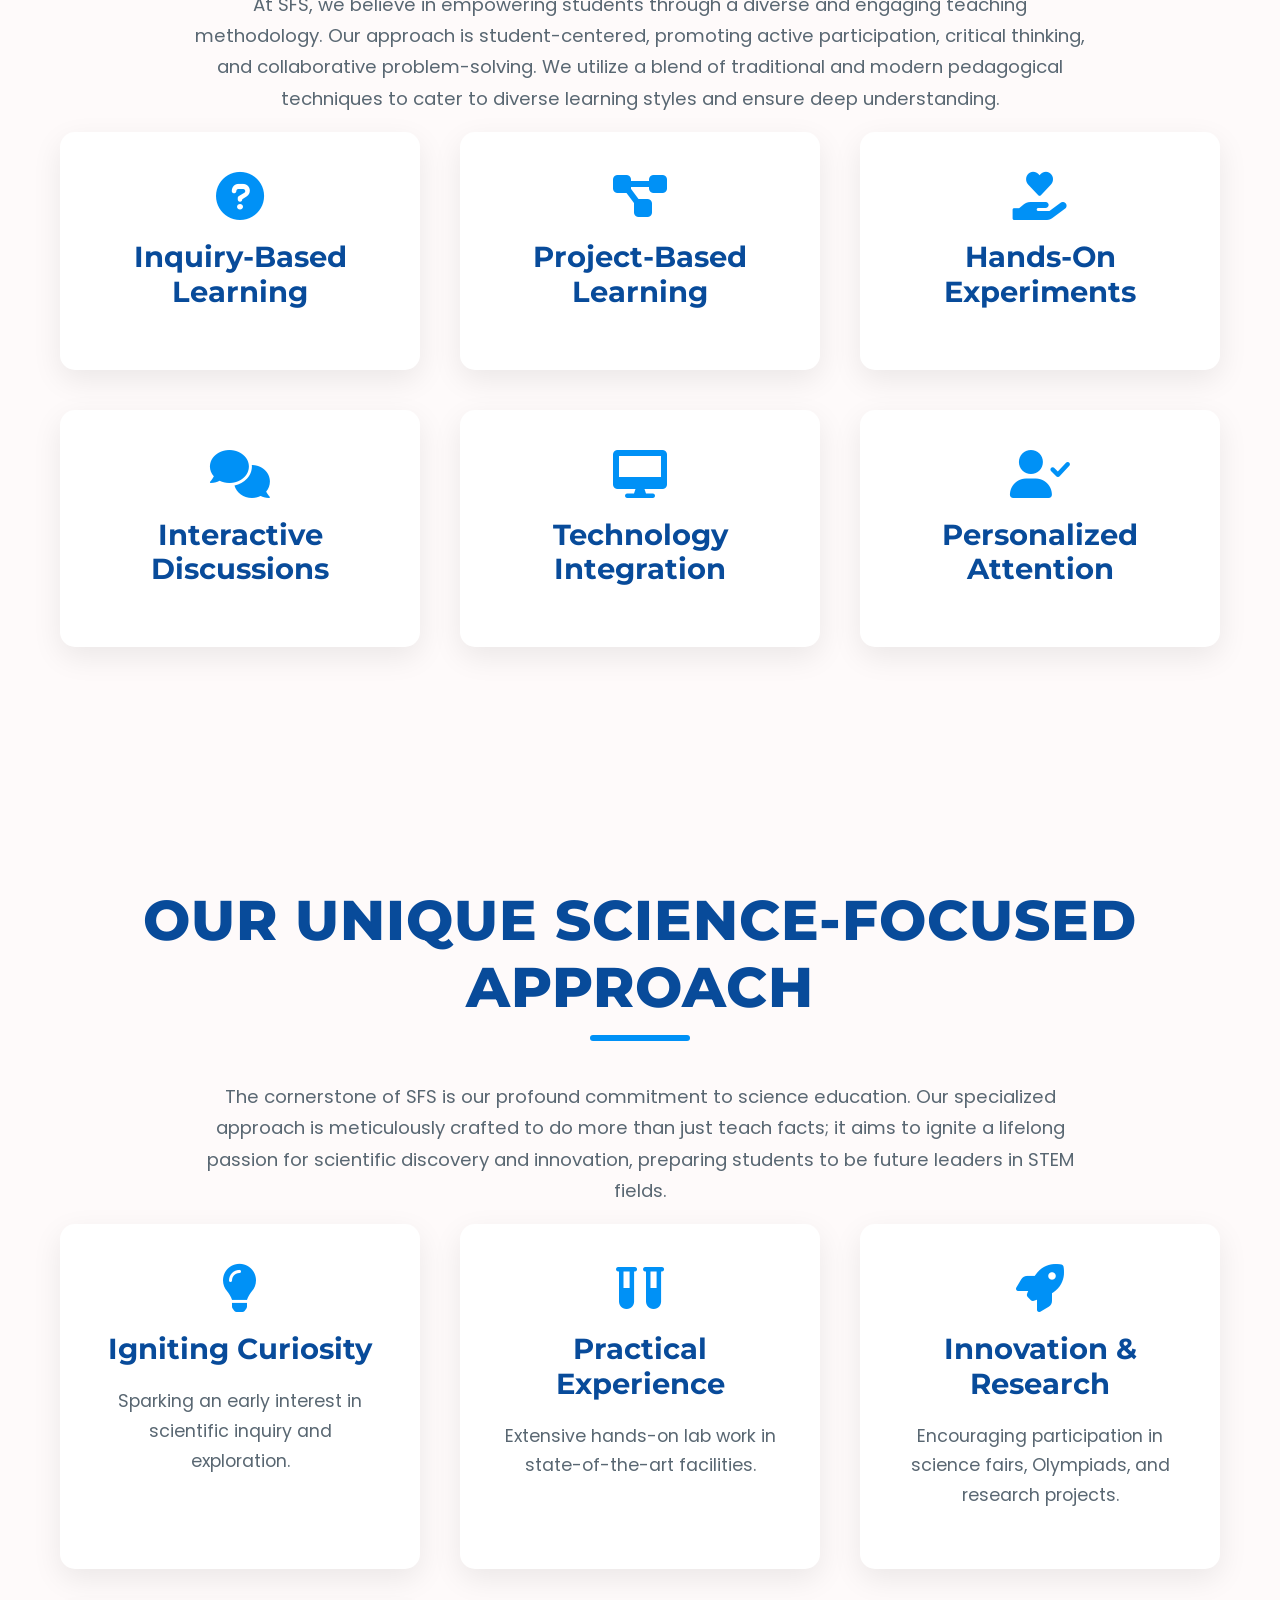
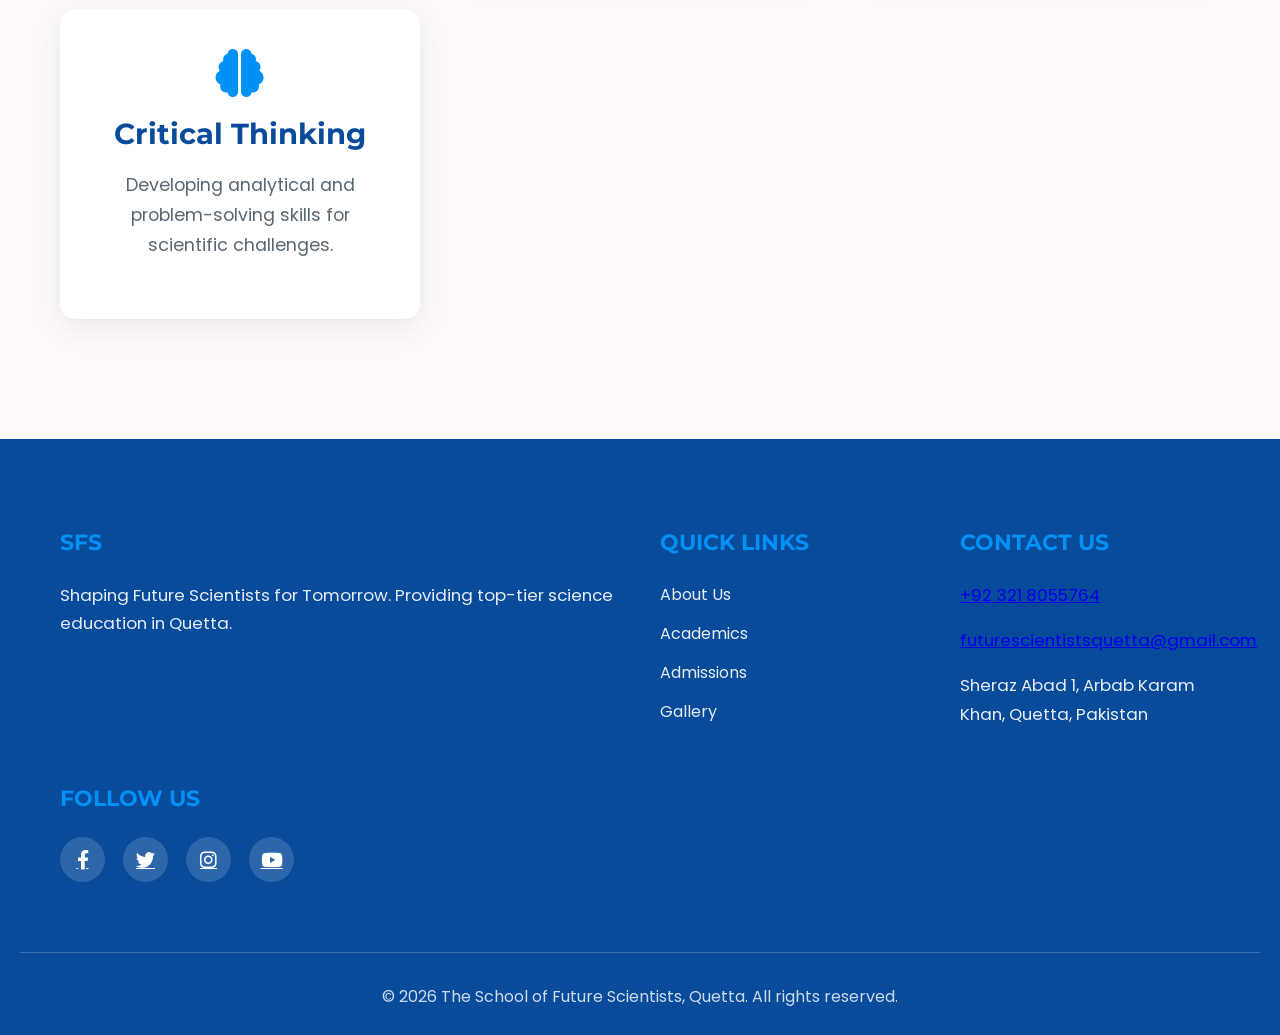
<file: academics.html>
<!DOCTYPE html>
<html lang="en">
<head>
    <meta charset="UTF-8">
    <meta name="viewport" content="width=device-width, initial-scale=1.0">
    <title>Academics - The School of Future Scientists, Quetta</title>
    <link rel="stylesheet" href="css/style.css">
    <link rel="preconnect" href="https://fonts.googleapis.com">
    <link rel="preconnect" href="https://fonts.gstatic.com" crossorigin>
    <link href="https://fonts.googleapis.com/css2?family=Montserrat:wght@700;800&family=Poppins:wght@400;600;700&display=swap" rel="stylesheet">
    <link rel="stylesheet" href="https://cdnjs.cloudflare.com/ajax/libs/font-awesome/6.0.0-beta3/css/all.min.css">
    <link rel="icon" type="image/svg+xml" href="data:image/svg+xml,<svg xmlns='http://www.w3.org/2000/svg' viewBox='0 0 100 100'><text y='.9em' font-size='90'>🎓</text></svg>">
    <meta name="description" content="Explore the academic programs, curriculum, teaching methodology, and science-focused learning approach at The School of Future Scientists, Quetta. Best School in Quetta, Science School in Quetta, Top Education in Quetta.">
    <meta name="keywords" content="SFS Academics, Primary education Quetta, Secondary education Quetta, Science Focused Education Quetta, curriculum, teaching methodology, science learning, Best School in Quetta, Science School in Quetta, Top Education in Quetta">
    <meta name="author" content="The School of Future Scientists">
<meta property="og:title" content="Academics - The School of Future Scientists, Quetta">
<meta property="og:description" content="Explore the academic programs, curriculum, teaching methodology, and science-focused learning approach at The School of Future Scientists, Quetta. Best School in Quetta, Science School in Quetta, Top Education in Quetta.">
<meta property="og:type" content="website">
<meta property="og:url" content="http://www.sfs.edu.pk/academics.html">
<meta property="og:image" content="http://www.sfs.edu.pk/images/sfs-logo.png">
</head>
<body>
    <!-- Preloader -->
    <div id="preloader" class="preloader" role="status" aria-label="Loading">
        <div class="preloader-content">
            <div class="preloader-orbit"><div class="preloader-particle"></div></div>
            <div class="preloader-orbit"><div class="preloader-particle"></div></div>
            <div class="preloader-orbit"><div class="preloader-particle"></div></div>
            <div class="preloader-logo">SFS</div>
        </div>
        <div class="preloader-text">Loading</div>
        <div class="preloader-progress"><div class="preloader-progress-bar"></div></div>
    </div>

    <a href="#academics-hero" class="skip-link" aria-label="Skip to main content">Skip to main content</a>
    <header>
        <nav role="navigation" aria-label="Main navigation">
            <div class="logo" role="banner" aria-label="The School of Future Scientists - SFS">SFS</div>
            <div class="hamburger" role="button" aria-label="Toggle navigation menu" aria-expanded="false" tabindex="0">
                <span></span>
                <span></span>
                <span></span>
            </div>
            <ul role="menubar">
                <li role="none"><a href="index.html" role="menuitem">Home</a></li>
                <li role="none"><a href="about.html" role="menuitem">About Us</a></li>
                <li role="none"><a href="academics.html" class="active" role="menuitem" aria-current="page">Academics</a></li>
                <li role="none"><a href="admissions.html" role="menuitem">Admissions</a></li>
                <li role="none"><a href="facilities.html" role="menuitem">Facilities</a></li>
                <li role="none"><a href="gallery.html" role="menuitem">Gallery</a></li>
                <li role="none"><a href="blog.html" role="menuitem">Blog</a></li>
                <li role="none"><a href="contact.html" role="menuitem">Contact Us</a></li>
            </ul>
        </nav>
    </header>

    <main>
        <section id="academics-hero" class="hero small-hero">
            <div class="hero-content animate-on-scroll">
                <h1>Our Academic Programs</h1>
            </div>
        </section>

        <section id="programs-offered" class="section-padding animate-on-scroll">
            <div class="container">
                <h2>Explore Our Diverse Academic Programs</h2>
                <p>At The School of Future Scientists, Quetta, we are committed to providing a rich and comprehensive educational experience across various levels. Our programs are meticulously designed to foster intellectual growth, critical thinking, and a passion for scientific discovery from an early age through advanced studies.</p>
                <div class="highlights-grid">
                    <div class="highlight-item">
                        <i class="fas fa-child icon"></i>
                        <h3>Primary Education (Grades 1-5)</h3>
                        <p>Our primary program lays a strong foundation in core subjects, emphasizing interactive learning and inquiry-based approaches to spark curiosity.</p>
                    </div>
                    <div class="highlight-item">
                        <i class="fas fa-user-graduate icon"></i>
                        <h3>Secondary Education (Grades 6-10)</h3>
                        <p>The secondary curriculum prepares students for higher academic pursuits, with a robust focus on STEM subjects and advanced problem-solving skills.</p>
                    </div>
                    <div class="highlight-item">
                        <i class="fas fa-dna icon"></i>
                        <h3>Science-Focused Education (Pre-Medical & Pre-Engineering)</h3>
                        <p>Specialized tracks for students aspiring to careers in medicine, engineering, and pure sciences, offering in-depth study and practical applications.</p>
                    </div>
                </div>
            </div>
        </section>

        <section id="curriculum-overview" class="section-padding bg-light animate-on-scroll">
            <div class="container">
                <h2>Comprehensive Curriculum Overview</h2>
                <p>Our curriculum is a dynamic blend of national educational standards and international best practices, meticulously crafted to provide a holistic learning experience. We integrate theoretical knowledge with practical application, encouraging students to think critically and innovatively across all disciplines. Our aim is to develop well-rounded individuals ready for future challenges.</p>
                <div class="highlights-grid">
                    <div class="highlight-item">
                        <i class="fas fa-calculator icon"></i>
                        <h3>Mathematics</h3>
                    </div>
                    <div class="highlight-item">
                        <i class="fas fa-atom icon"></i>
                        <h3>Physics</h3>
                    </div>
                    <div class="highlight-item">
                        <i class="fas fa-flask icon"></i>
                        <h3>Chemistry</h3>
                    </div>
                    <div class="highlight-item">
                        <i class="fas fa-microscope icon"></i>
                        <h3>Biology</h3>
                    </div>
                    <div class="highlight-item">
                        <i class="fas fa-laptop-code icon"></i>
                        <h3>Computer Science</h3>
                    </div>
                    <div class="highlight-item">
                        <i class="fas fa-book-open icon"></i>
                        <h3>English Language & Literature</h3>
                    </div>
                    <div class="highlight-item">
                        <i class="fas fa-globe-asia icon"></i>
                        <h3>Social Studies</h3>
                    </div>
                    <div class="highlight-item">
                        <i class="fas fa-palette icon"></i>
                        <h3>Arts & Physical Education</h3>
                    </div>
                </div>
            </div>
        </section>

        <section id="teaching-methodology" class="section-padding animate-on-scroll">
            <div class="container">
                <h2>Our Innovative Teaching Methodology</h2>
                <p>At SFS, we believe in empowering students through a diverse and engaging teaching methodology. Our approach is student-centered, promoting active participation, critical thinking, and collaborative problem-solving. We utilize a blend of traditional and modern pedagogical techniques to cater to diverse learning styles and ensure deep understanding.</p>
                <div class="highlights-grid">
                    <div class="highlight-item">
                        <i class="fas fa-question-circle icon"></i>
                        <h3>Inquiry-Based Learning</h3>
                    </div>
                    <div class="highlight-item">
                        <i class="fas fa-project-diagram icon"></i>
                        <h3>Project-Based Learning</h3>
                    </div>
                    <div class="highlight-item">
                        <i class="fas fa-hand-holding-heart icon"></i>
                        <h3>Hands-On Experiments</h3>
                    </div>
                    <div class="highlight-item">
                        <i class="fas fa-comments icon"></i>
                        <h3>Interactive Discussions</h3>
                    </div>
                    <div class="highlight-item">
                        <i class="fas fa-desktop icon"></i>
                        <h3>Technology Integration</h3>
                    </div>
                    <div class="highlight-item">
                        <i class="fas fa-user-check icon"></i>
                        <h3>Personalized Attention</h3>
                    </div>
                </div>
            </div>
        </section>

        <section id="science-focused-approach" class="section-padding bg-light animate-on-scroll">
            <div class="container">
                <h2>Our Unique Science-Focused Approach</h2>
                <p>The cornerstone of SFS is our profound commitment to science education. Our specialized approach is meticulously crafted to do more than just teach facts; it aims to ignite a lifelong passion for scientific discovery and innovation, preparing students to be future leaders in STEM fields.</p>
                <div class="highlights-grid">
                    <div class="highlight-item">
                        <i class="fas fa-lightbulb icon"></i>
                        <h3>Igniting Curiosity</h3>
                        <p>Sparking an early interest in scientific inquiry and exploration.</p>
                    </div>
                    <div class="highlight-item">
                        <i class="fas fa-vials icon"></i>
                        <h3>Practical Experience</h3>
                        <p>Extensive hands-on lab work in state-of-the-art facilities.</p>
                    </div>
                    <div class="highlight-item">
                        <i class="fas fa-rocket icon"></i>
                        <h3>Innovation & Research</h3>
                        <p>Encouraging participation in science fairs, Olympiads, and research projects.</p>
                    </div>
                    <div class="highlight-item">
                        <i class="fas fa-brain icon"></i>
                        <h3>Critical Thinking</h3>
                        <p>Developing analytical and problem-solving skills for scientific challenges.</p>
                    </div>
                </div>
            </div>
        </section>
    </main>

    <footer>
        <div class="footer-content">
            <div class="footer-section about">
                <h3>SFS</h3>
                <p>Shaping Future Scientists for Tomorrow. Providing top-tier science education in Quetta.</p>
            </div>
            <div class="footer-section links">
                <h3>Quick Links</h3>
                <ul>
                    <li><a href="about.html">About Us</a></li>
                    <li><a href="academics.html">Academics</a></li>
                    <li><a href="admissions.html">Admissions</a></li>
                    <li><a href="gallery.html">Gallery</a></li>
                </ul>
            </div>
            <div class="footer-section contact-info">
                <h3>Contact Us</h3>
                <p><a href="tel:+923218055764">+92 321 8055764</a></p>
                <p><a href="mailto:futurescientistsquetta@gmail.com">futurescientistsquetta@gmail.com</a></p>
                <p>Sheraz Abad 1, Arbab Karam Khan, Quetta, Pakistan</p>
            </div>
            <div class="footer-section social">
                <h3>Follow Us</h3>
                <div class="social-icons">
                    <a href="#" aria-label="Facebook"><i class="fab fa-facebook-f"></i></a>
                    <a href="#" aria-label="Twitter"><i class="fab fa-twitter"></i></a>
                    <a href="#" aria-label="Instagram"><i class="fab fa-instagram"></i></a>
                    <a href="#" aria-label="YouTube"><i class="fab fa-youtube"></i></a>
                </div>
            </div>
        </div>
        <div class="footer-bottom">
            &copy; 2026 The School of Future Scientists, Quetta. All rights reserved.
        </div>
    </footer>

    <script src="js/script.js"></script>
</body>
</html>
</file>
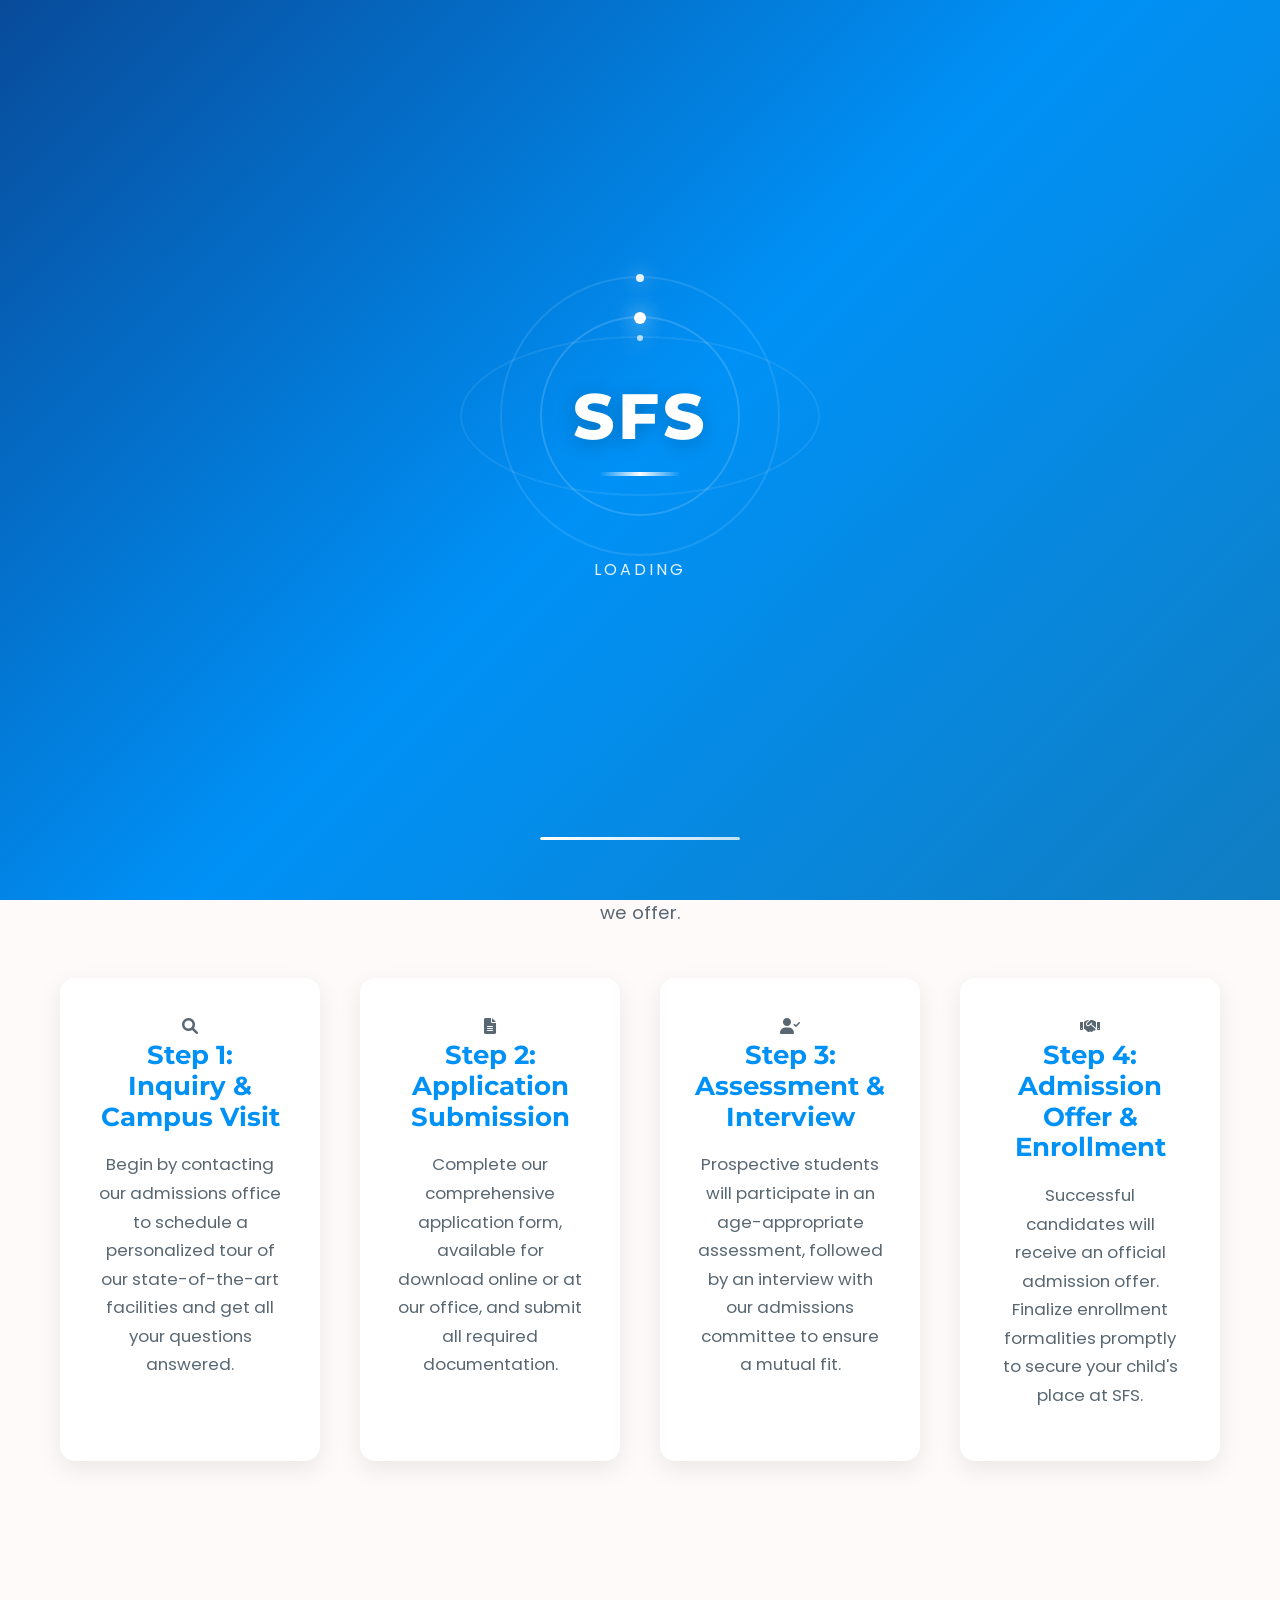
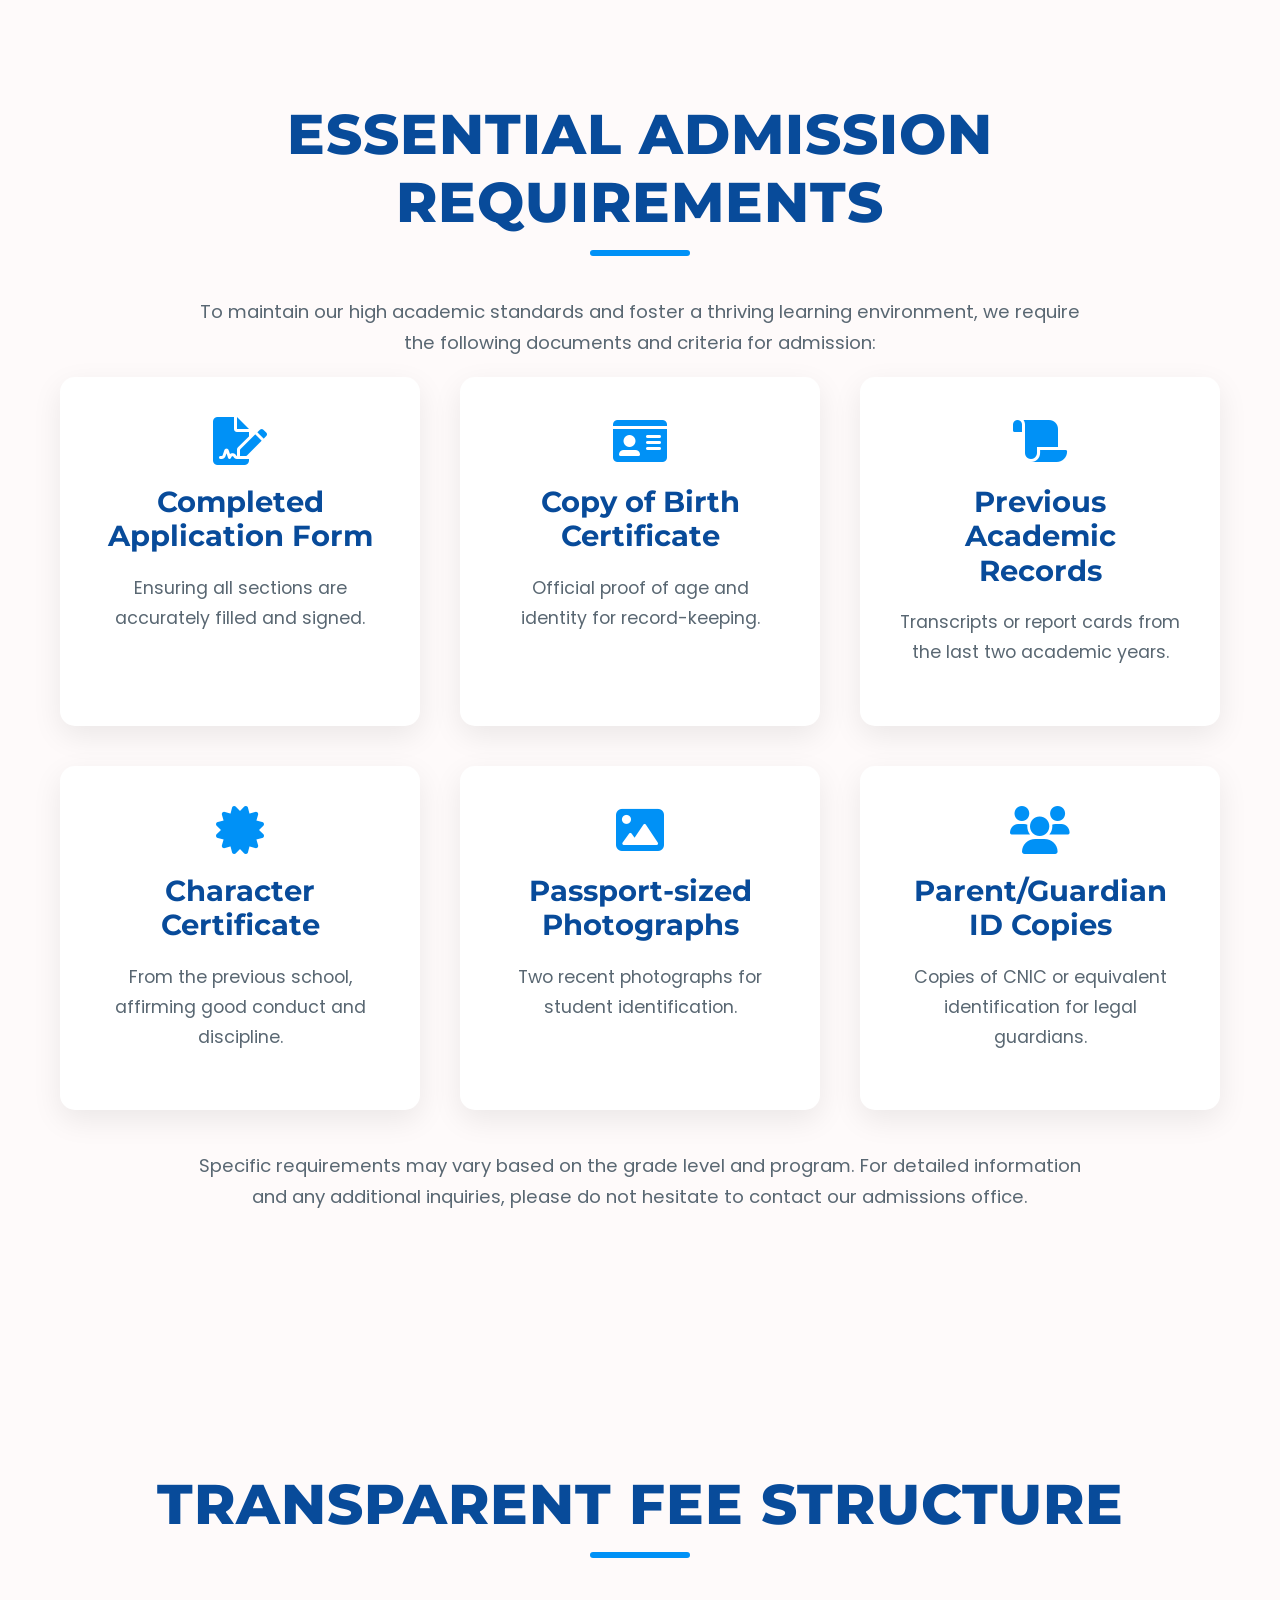
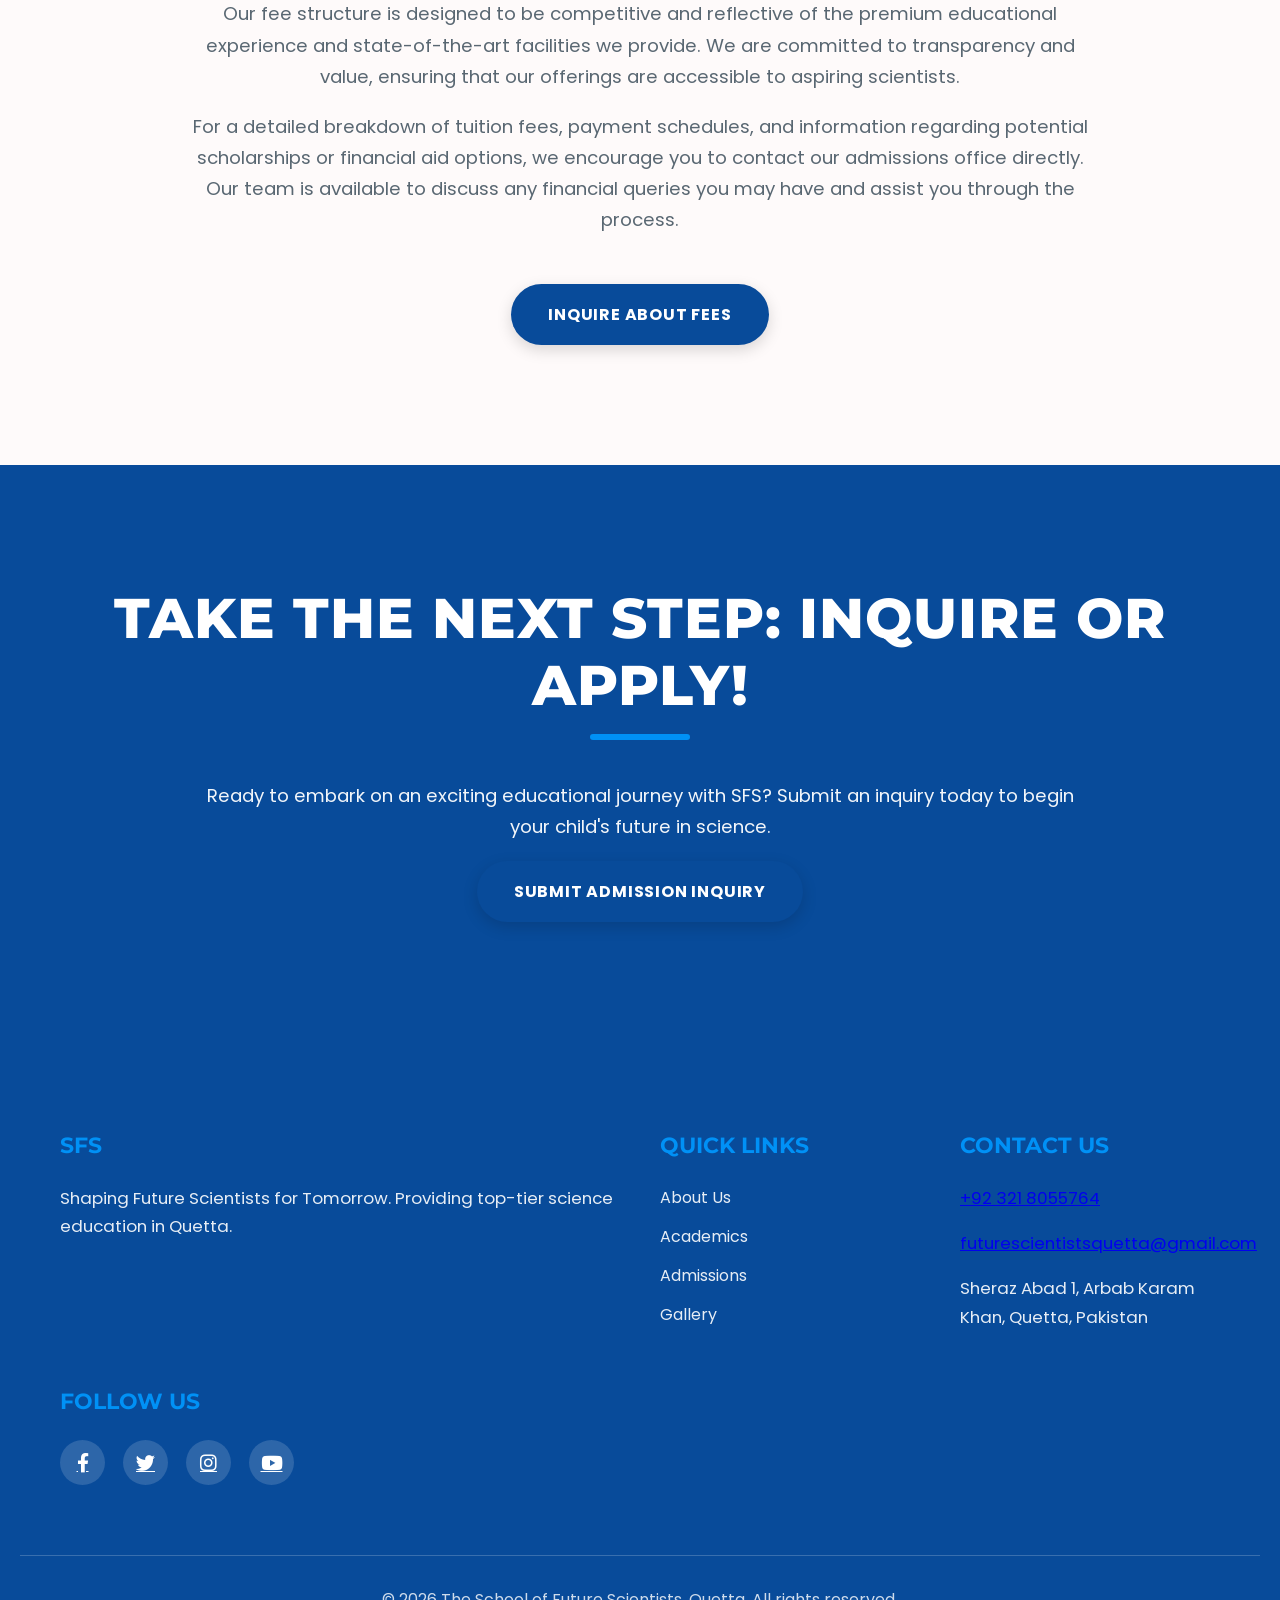
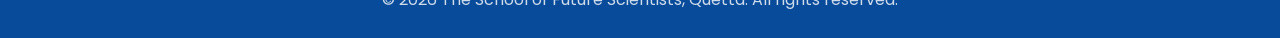
<file: admissions.html>
<!DOCTYPE html>
<html lang="en">
<head>
    <meta charset="UTF-8">
    <meta name="viewport" content="width=device-width, initial-scale=1.0">
    <title>Admissions - The School of Future Scientists, Quetta</title>
    <link rel="stylesheet" href="css/style.css">
    <link rel="preconnect" href="https://fonts.googleapis.com">
    <link rel="preconnect" href="https://fonts.gstatic.com" crossorigin>
    <link href="https://fonts.googleapis.com/css2?family=Montserrat:wght@700;800&family=Poppins:wght@400;600;700&display=swap" rel="stylesheet">
    <link rel="stylesheet" href="https://cdnjs.cloudflare.com/ajax/libs/font-awesome/6.0.0-beta3/css/all.min.css">
    <link rel="icon" type="image/svg+xml" href="data:image/svg+xml,<svg xmlns='http://www.w3.org/2000/svg' viewBox='0 0 100 100'><text y='.9em' font-size='90'>🎓</text></svg>">
    <meta name="description" content="Learn about the admission process, requirements, and fee structure at The School of Future Scientists, Quetta. Download forms or inquire now. Best School in Quetta, Science School in Quetta, Top Education in Quetta.">
    <meta name="keywords" content="SFS Admissions, admission process Quetta, school requirements Quetta, fee structure Quetta, inquiry form, Best School in Quetta, Science School in Quetta, Top Education in Quetta">
    <meta name="author" content="The School of Future Scientists">
<meta property="og:title" content="Admissions - The School of Future Scientists, Quetta">
<meta property="og:description" content="Learn about the admission process, requirements, and fee structure at The School of Future Scientists, Quetta. Download forms or inquire now. Best School in Quetta, Science School in Quetta, Top Education in Quetta.">
<meta property="og:type" content="website">
<meta property="og:url" content="http://www.sfs.edu.pk/admissions.html">
<meta property="og:image" content="http://www.sfs.edu.pk/images/sfs-logo.png">
</head>
<body>
    <!-- Preloader -->
    <div id="preloader" class="preloader" role="status" aria-label="Loading">
        <div class="preloader-content">
            <div class="preloader-orbit"><div class="preloader-particle"></div></div>
            <div class="preloader-orbit"><div class="preloader-particle"></div></div>
            <div class="preloader-orbit"><div class="preloader-particle"></div></div>
            <div class="preloader-logo">SFS</div>
        </div>
        <div class="preloader-text">Loading</div>
        <div class="preloader-progress"><div class="preloader-progress-bar"></div></div>
    </div>

    <a href="#admissions-hero" class="skip-link" aria-label="Skip to main content">Skip to main content</a>
    <header>
        <nav role="navigation" aria-label="Main navigation">
            <div class="logo" role="banner" aria-label="The School of Future Scientists - SFS">SFS</div>
            <div class="hamburger" role="button" aria-label="Toggle navigation menu" aria-expanded="false" tabindex="0">
                <span></span>
                <span></span>
                <span></span>
            </div>
            <ul role="menubar">
                <li role="none"><a href="index.html" role="menuitem">Home</a></li>
                <li role="none"><a href="about.html" role="menuitem">About Us</a></li>
                <li role="none"><a href="academics.html" role="menuitem">Academics</a></li>
                <li role="none"><a href="admissions.html" class="active" role="menuitem" aria-current="page">Admissions</a></li>
                <li role="none"><a href="facilities.html" role="menuitem">Facilities</a></li>
                <li role="none"><a href="gallery.html" role="menuitem">Gallery</a></li>
                <li role="none"><a href="blog.html" role="menuitem">Blog</a></li>
                <li role="none"><a href="contact.html" role="menuitem">Contact Us</a></li>
            </ul>
        </nav>
    </header>

    <main>
        <section id="admissions-hero" class="hero small-hero">
            <div class="hero-content animate-on-scroll">
                <h1>Admissions</h1>
            </div>
        </section>

        <section id="admission-process" class="section-padding animate-on-scroll">
            <div class="container">
                <h2>Our Streamlined Admission Process</h2>
                <p>Joining The School of Future Scientists is a seamless and supportive journey designed to welcome new students and families into our vibrant community. We encourage prospective parents and students to explore our campus and learn firsthand about the enriching educational experience we offer.</p>
                <div class="process-steps">
                    <div class="step-item">
                        <i class="fas fa-search icon"></i>
                        <h3>Step 1: Inquiry & Campus Visit</h3>
                        <p>Begin by contacting our admissions office to schedule a personalized tour of our state-of-the-art facilities and get all your questions answered.</p>
                    </div>
                    <div class="step-item">
                        <i class="fas fa-file-alt icon"></i>
                        <h3>Step 2: Application Submission</h3>
                        <p>Complete our comprehensive application form, available for download online or at our office, and submit all required documentation.</p>
                    </div>
                    <div class="step-item">
                        <i class="fas fa-user-check icon"></i>
                        <h3>Step 3: Assessment & Interview</h3>
                        <p>Prospective students will participate in an age-appropriate assessment, followed by an interview with our admissions committee to ensure a mutual fit.</p>
                    </div>
                    <div class="step-item">
                        <i class="fas fa-handshake icon"></i>
                        <h3>Step 4: Admission Offer & Enrollment</h3>
                        <p>Successful candidates will receive an official admission offer. Finalize enrollment formalities promptly to secure your child's place at SFS.</p>
                    </div>
                </div>
            </div>
        </section>

        <section id="requirements" class="section-padding bg-light animate-on-scroll">
            <div class="container">
                <h2>Essential Admission Requirements</h2>
                <p>To maintain our high academic standards and foster a thriving learning environment, we require the following documents and criteria for admission:</p>
                <div class="highlights-grid">
                    <div class="highlight-item">
                        <i class="fas fa-file-signature icon"></i>
                        <h3>Completed Application Form</h3>
                        <p>Ensuring all sections are accurately filled and signed.</p>
                    </div>
                    <div class="highlight-item">
                        <i class="fas fa-id-card icon"></i>
                        <h3>Copy of Birth Certificate</h3>
                        <p>Official proof of age and identity for record-keeping.</p>
                    </div>
                    <div class="highlight-item">
                        <i class="fas fa-scroll icon"></i>
                        <h3>Previous Academic Records</h3>
                        <p>Transcripts or report cards from the last two academic years.</p>
                    </div>
                    <div class="highlight-item">
                        <i class="fas fa-certificate icon"></i>
                        <h3>Character Certificate</h3>
                        <p>From the previous school, affirming good conduct and discipline.</p>
                    </div>
                    <div class="highlight-item">
                        <i class="fas fa-image icon"></i>
                        <h3>Passport-sized Photographs</h3>
                        <p>Two recent photographs for student identification.</p>
                    </div>
                    <div class="highlight-item">
                        <i class="fas fa-users icon"></i>
                        <h3>Parent/Guardian ID Copies</h3>
                        <p>Copies of CNIC or equivalent identification for legal guardians.</p>
                    </div>
                </div>
                <p style="margin-top: 40px;">Specific requirements may vary based on the grade level and program. For detailed information and any additional inquiries, please do not hesitate to contact our admissions office.</p>
            </div>
        </section>

        <section id="fee-structure" class="section-padding animate-on-scroll">
            <div class="container">
                <h2>Transparent Fee Structure</h2>
                <p>Our fee structure is designed to be competitive and reflective of the premium educational experience and state-of-the-art facilities we provide. We are committed to transparency and value, ensuring that our offerings are accessible to aspiring scientists.</p>
                <p>For a detailed breakdown of tuition fees, payment schedules, and information regarding potential scholarships or financial aid options, we encourage you to contact our admissions office directly. Our team is available to discuss any financial queries you may have and assist you through the process.</p>
                <a href="contact.html" class="btn btn-primary" style="margin-top: 30px;">Inquire About Fees</a>
            </div>
        </section>

        <section id="download-form" class="section-padding bg-dark animate-on-scroll">
            <div class="container">
                <h2>Take the Next Step: Inquire or Apply!</h2>
                <p>Ready to embark on an exciting educational journey with SFS? Submit an inquiry today to begin your child's future in science.</p>
                <div class="hero-actions">
                    <a href="contact.html" class="btn btn-primary">Submit Admission Inquiry</a>
                </div>
            </div>
        </section>
    </main>

    <footer>
        <div class="footer-content">
            <div class="footer-section about">
                <h3>SFS</h3>
                <p>Shaping Future Scientists for Tomorrow. Providing top-tier science education in Quetta.</p>
            </div>
            <div class="footer-section links">
                <h3>Quick Links</h3>
                <ul>
                    <li><a href="about.html">About Us</a></li>
                    <li><a href="academics.html">Academics</a></li>
                    <li><a href="admissions.html">Admissions</a></li>
                    <li><a href="gallery.html">Gallery</a></li>
                </ul>
            </div>
            <div class="footer-section contact-info">
                <h3>Contact Us</h3>
                <p><a href="tel:+923218055764">+92 321 8055764</a></p>
                <p><a href="mailto:futurescientistsquetta@gmail.com">futurescientistsquetta@gmail.com</a></p>
                <p>Sheraz Abad 1, Arbab Karam Khan, Quetta, Pakistan</p>
            </div>
            <div class="footer-section social">
                <h3>Follow Us</h3>
                <div class="social-icons">
                    <a href="#" aria-label="Facebook"><i class="fab fa-facebook-f"></i></a>
                    <a href="#" aria-label="Twitter"><i class="fab fa-twitter"></i></a>
                    <a href="#" aria-label="Instagram"><i class="fab fa-instagram"></i></a>
                    <a href="#" aria-label="YouTube"><i class="fab fa-youtube"></i></a>
                </div>
            </div>
        </div>
        <div class="footer-bottom">
            &copy; 2026 The School of Future Scientists, Quetta. All rights reserved.
        </div>
    </footer>

    <script src="js/script.js"></script>
</body>
</html>
</file>
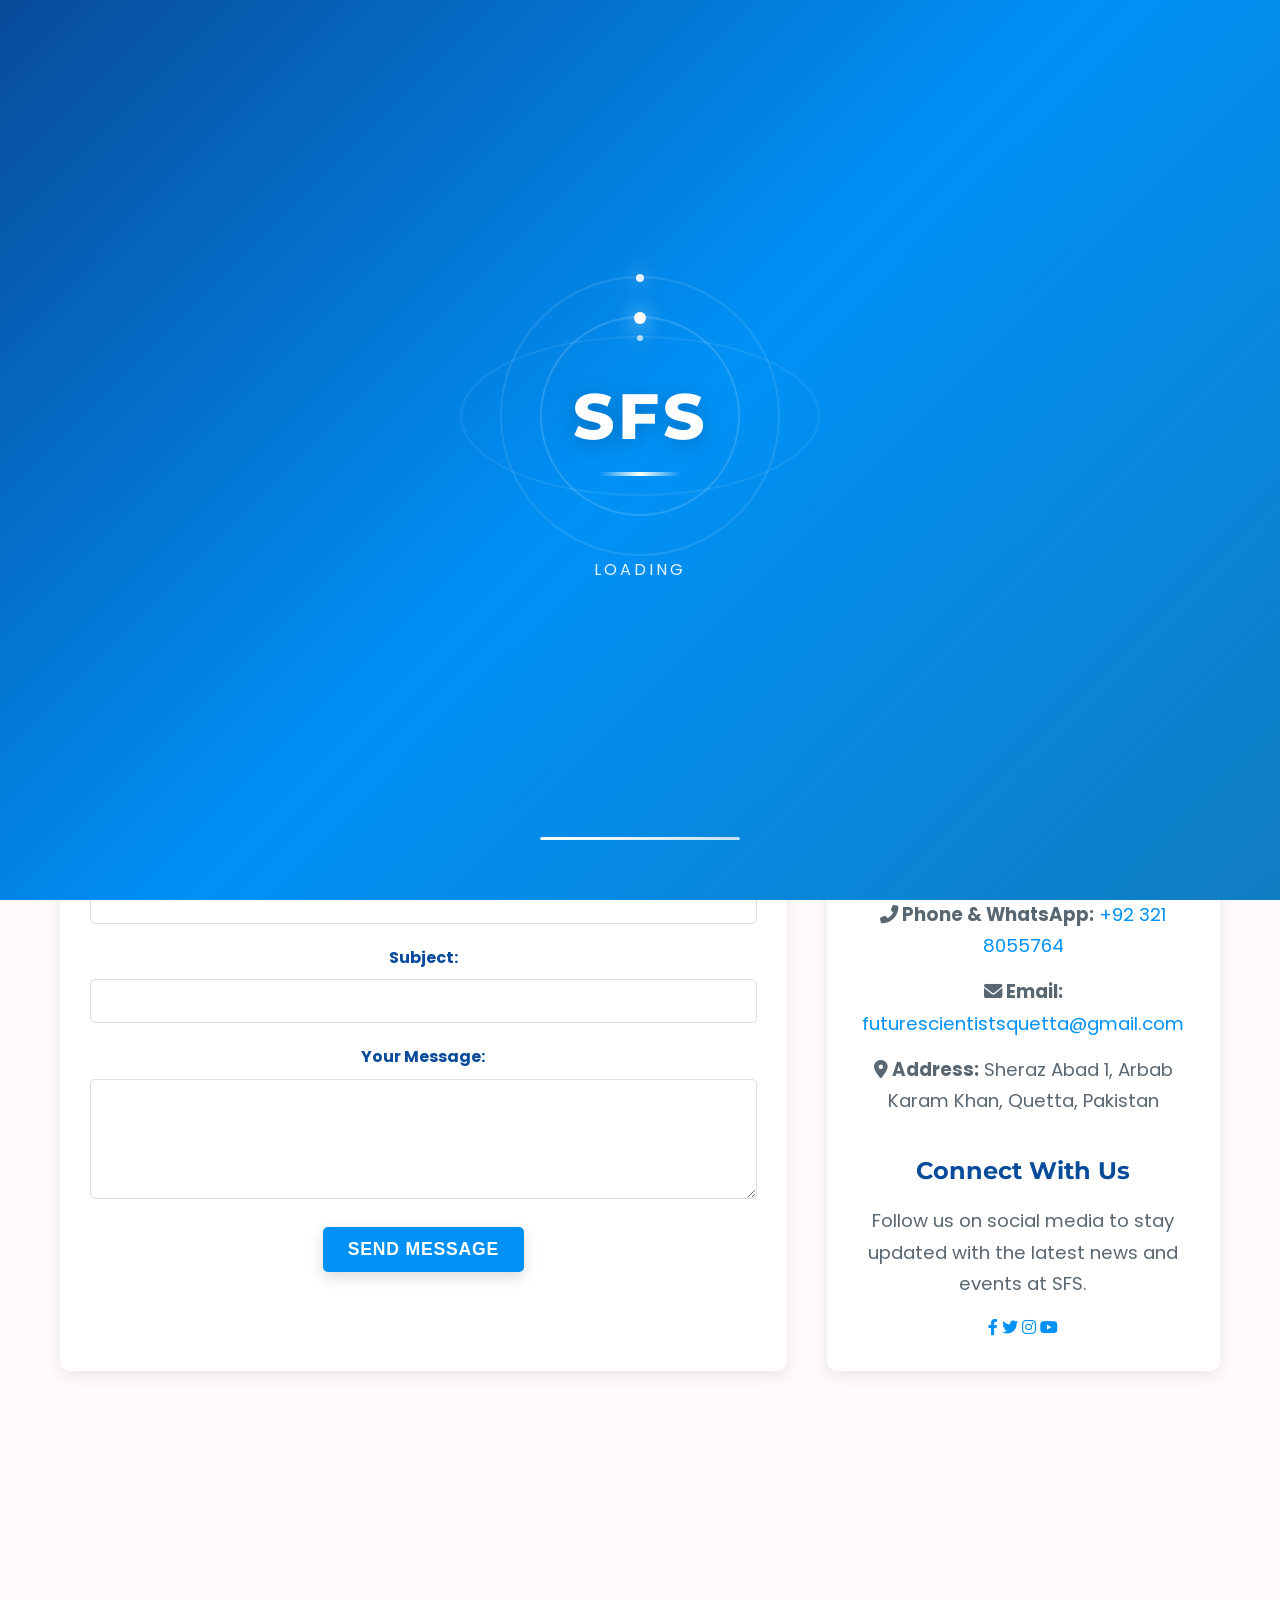
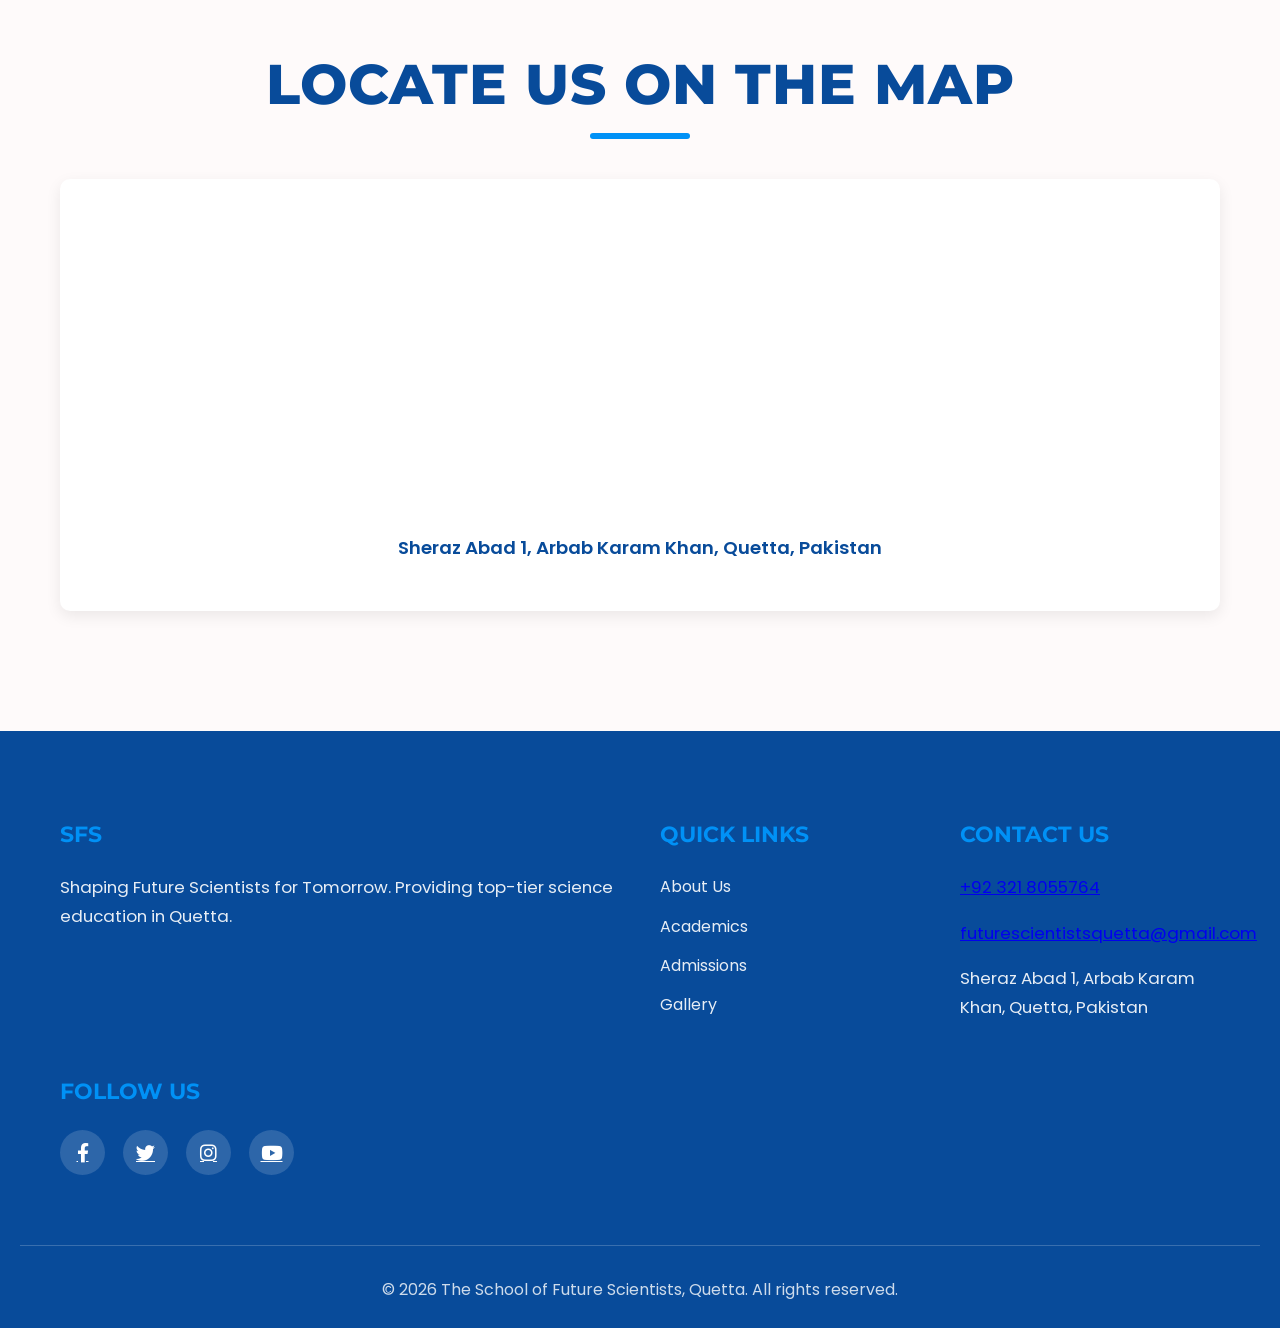
<file: contact.html>
<!DOCTYPE html>
<html lang="en">
<head>
    <meta charset="UTF-8">
    <meta name="viewport" content="width=device-width, initial-scale=1.0">
    <title>Contact Us - The School of Future Scientists, Quetta</title>
    <link rel="stylesheet" href="css/style.css">
    <link rel="preconnect" href="https://fonts.googleapis.com">
    <link rel="preconnect" href="https://fonts.gstatic.com" crossorigin>
    <link href="https://fonts.googleapis.com/css2?family=Montserrat:wght@700;800&family=Poppins:wght@400;600;700&display=swap" rel="stylesheet">
    <link rel="stylesheet" href="https://cdnjs.cloudflare.com/ajax/libs/font-awesome/6.0.0-beta3/css/all.min.css">
    <link rel="icon" type="image/svg+xml" href="data:image/svg+xml,<svg xmlns='http://www.w3.org/2000/svg' viewBox='0 0 100 100'><text y='.9em' font-size='90'>🎓</text></svg>">
    <meta name="description" content="Contact The School of Future Scientists, Quetta. Get in touch via phone, email, or visit us. Find our location on Google Maps. Best School in Quetta, Science School in Quetta, Top Education in Quetta.">
    <meta name="keywords" content="Contact SFS, School of Future Scientists contact, Quetta school address, phone number, email, Google Map, inquiry form, Best School in Quetta, Science School in Quetta, Top Education in Quetta">
    <meta name="author" content="The School of Future Scientists">
    <meta property="og:title" content="Contact Us - The School of Future Scientists, Quetta">
    <meta property="og:description" content="Contact The School of Future Scientists, Quetta. Get in touch via phone, email, or visit us. Find our location on Google Maps. Best School in Quetta, Science School in Quetta, Top Education in Quetta.">
    <meta property="og:type" content="website">
    <meta property="og:url" content="http://www.sfs.edu.pk/contact.html">
    <meta property="og:image" content="http://www.sfs.edu.pk/images/sfs-logo.png">
    <style>
        .contact-container {
            display: flex;
            flex-wrap: wrap;
            justify-content: center;
            gap: 40px;
            max-width: 1200px;
            margin: 40px auto;
            padding: 0 20px;
        }
        .contact-form-section, .contact-info-section, .google-map-section {
            background-color: #fff;
            padding: 30px;
            border-radius: 10px;
            box-shadow: 0 5px 15px rgba(0,0,0,0.08);
            flex: 1;
            min-width: 300px;
        }
        .contact-form-section {
            flex: 2;
        }
        .contact-form label {
            display: block;
            margin-bottom: 8px;
            font-weight: bold;
            color: var(--dark-blue);
        }
        .contact-form input[type="text"], 
        .contact-form input[type="email"], 
        .contact-form textarea {
            width: 100%;
            padding: 12px;
            margin-bottom: 20px;
            border: 1px solid #ddd;
            border-radius: 5px;
            font-size: 1rem;
        }
        .contact-form textarea {
            resize: vertical;
            min-height: 120px;
        }
        .contact-form button {
            background-color: var(--primary-blue);
            color: #fff;
            padding: 12px 25px;
            border: none;
            border-radius: 5px;
            font-size: 1.1rem;
            cursor: pointer;
            transition: background-color 0.3s ease;
        }
        .contact-form button:hover {
            background-color: var(--dark-blue);
        }
        .contact-info-section h3, .google-map-section h3 {
            color: var(--dark-blue);
            margin-bottom: 20px;
            font-size: 1.5rem;
        }
        .contact-info-section p {
            margin-bottom: 15px;
            color: var(--neutral-gray);
        }
        .contact-info-section a {
            color: var(--primary-blue);
            text-decoration: none;
        }
        .contact-info-section a:hover {
            text-decoration: underline;
        }
        .google-map-section iframe {
            width: 100%;
            height: 300px;
            border: 0;
            border-radius: 5px;
        }

        @media (max-width: 768px) {
            .contact-container {
                flex-direction: column;
            }
        }
    </style>
</head>
<body>
    <!-- Preloader -->
    <div id="preloader" class="preloader" role="status" aria-label="Loading">
        <div class="preloader-content">
            <div class="preloader-orbit"><div class="preloader-particle"></div></div>
            <div class="preloader-orbit"><div class="preloader-particle"></div></div>
            <div class="preloader-orbit"><div class="preloader-particle"></div></div>
            <div class="preloader-logo">SFS</div>
        </div>
        <div class="preloader-text">Loading</div>
        <div class="preloader-progress"><div class="preloader-progress-bar"></div></div>
    </div>

    <a href="#contact-hero" class="skip-link" aria-label="Skip to main content">Skip to main content</a>
    <header>
        <nav role="navigation" aria-label="Main navigation">
            <div class="logo" role="banner" aria-label="The School of Future Scientists - SFS">SFS</div>
            <div class="hamburger" role="button" aria-label="Toggle navigation menu" aria-expanded="false" tabindex="0">
                <span></span>
                <span></span>
                <span></span>
            </div>
            <ul role="menubar">
                <li role="none"><a href="index.html" role="menuitem">Home</a></li>
                <li role="none"><a href="about.html" role="menuitem">About Us</a></li>
                <li role="none"><a href="academics.html" role="menuitem">Academics</a></li>
                <li role="none"><a href="admissions.html" role="menuitem">Admissions</a></li>
                <li role="none"><a href="facilities.html" role="menuitem">Facilities</a></li>
                <li role="none"><a href="gallery.html" role="menuitem">Gallery</a></li>
                <li role="none"><a href="blog.html" role="menuitem">Blog</a></li>
                <li role="none"><a href="contact.html" class="active" role="menuitem" aria-current="page">Contact Us</a></li>
            </ul>
        </nav>
    </header>

    <main>
        <section id="contact-hero" class="hero small-hero">
            <div class="hero-content animate-on-scroll">
                <h1>Get in Touch with SFS</h1>
            </div>
        </section>

        <section id="contact-details" class="section-padding animate-on-scroll">
            <div class="contact-container">
                <div class="contact-form-section animate-on-scroll">
                    <h3>Send Us a Message</h3>
                    <form action="mailto:futurescientistsquetta@gmail.com" method="POST" enctype="text/plain" class="contact-form">
                        <label for="name">Full Name:</label>
                        <input type="text" id="name" name="name" required autocomplete="name">

                        <label for="email">Email Address:</label>
                        <input type="email" id="email" name="email" required autocomplete="email">

                        <label for="subject">Subject:</label>
                        <input type="text" id="subject" name="subject" autocomplete="subject">

                        <label for="message">Your Message:</label>
                        <textarea id="message" name="message" required></textarea>

                        <button type="submit" class="btn btn-primary">Send Message</button>
                    </form>
                </div>

                <div class="contact-info-section animate-on-scroll">
                    <h3>Our Contact Information</h3>
                    <p>We are always happy to hear from prospective students, parents, and community members. Please use the details below to get in touch with us.</p>
                    <p><strong><i class="fas fa-phone-alt icon-inline"></i> Phone & WhatsApp:</strong> <a href="tel:+923218055764">+92 321 8055764</a></p>
                    <p><strong><i class="fas fa-envelope icon-inline"></i> Email:</strong> <a href="mailto:futurescientistsquetta@gmail.com">futurescientistsquetta@gmail.com</a></p>
                    <p><strong><i class="fas fa-map-marker-alt icon-inline"></i> Address:</strong> Sheraz Abad 1, Arbab Karam Khan, Quetta, Pakistan</p>
                    
                    <h3 style="margin-top: 40px;">Connect With Us</h3>
                    <p>Follow us on social media to stay updated with the latest news and events at SFS.</p>
                    <div class="social-icons">
                        <a href="#" aria-label="Facebook"><i class="fab fa-facebook-f"></i></a>
                        <a href="#" aria-label="Twitter"><i class="fab fa-twitter"></i></a>
                        <a href="#" aria-label="Instagram"><i class="fab fa-instagram"></i></a>
                        <a href="#" aria-label="YouTube"><i class="fab fa-youtube"></i></a>
                    </div>
                </div>
            </div>
        </section>

        <section id="google-map" class="section-padding pt-0 animate-on-scroll">
            <div class="container">
                <h2>Locate Us on the Map</h2>
                <div class="google-map-section animate-on-scroll">
                    <!-- Google Map Embed Code -->
                    <iframe 
                        src="https://www.google.com/maps/embed?pb=!1m18!1m12!1m3!1d3460.6700000000003!2d67.00000000000001!3d30.200000000000003!2m3!1f0!2f0!3f0!3m2!1i1024!2i768!4f13.1!3m3!1m2!1s0x0%3A0x0!2zMTPCsDQzJzAwLjAiTiA2N8KwMDAnMDAuMCJF!5e0!3m2!1sen!2s!4v1678901234567!5m2!1sen!2s" 
                        allowfullscreen="" 
                        loading="lazy"
                        referrerpolicy="no-referrer-when-downgrade">
                    </iframe>
                    <p style="text-align: center; margin-top: 15px; font-weight: 600; color: var(--dark-blue);">Sheraz Abad 1, Arbab Karam Khan, Quetta, Pakistan</p>
                </div>
            </div>
        </section>
    </main>

    <footer>
        <div class="footer-content">
            <div class="footer-section about">
                <h3>SFS</h3>
                <p>Shaping Future Scientists for Tomorrow. Providing top-tier science education in Quetta.</p>
            </div>
            <div class="footer-section links">
                <h3>Quick Links</h3>
                <ul>
                    <li><a href="about.html">About Us</a></li>
                    <li><a href="academics.html">Academics</a></li>
                    <li><a href="admissions.html">Admissions</a></li>
                    <li><a href="gallery.html">Gallery</a></li>
                </ul>
            </div>
            <div class="footer-section contact-info">
                <h3>Contact Us</h3>
                <p><a href="tel:+923218055764">+92 321 8055764</a></p>
                <p><a href="mailto:futurescientistsquetta@gmail.com">futurescientistsquetta@gmail.com</a></p>
                <p>Sheraz Abad 1, Arbab Karam Khan, Quetta, Pakistan</p>
            </div>
            <div class="footer-section social">
                <h3>Follow Us</h3>
                <div class="social-icons">
                    <a href="#" aria-label="Facebook"><i class="fab fa-facebook-f"></i></a>
                    <a href="#" aria-label="Twitter"><i class="fab fa-twitter"></i></a>
                    <a href="#" aria-label="Instagram"><i class="fab fa-instagram"></i></a>
                    <a href="#" aria-label="YouTube"><i class="fab fa-youtube"></i></a>
                </div>
            </div>
        </div>
        <div class="footer-bottom">
            &copy; 2026 The School of Future Scientists, Quetta. All rights reserved.
        </div>
    </footer>

    <script src="js/script.js"></script>
</body>
</html>
</file>
<file: css/style.css>
:root {
    --primary-blue: #0091f6;
    --dark-blue: #084b9a;
    --accent-blue: #107dc2;
    --background-light: #fefafa;
    --neutral-gray: #596772;
}

* {
    margin: 0;
    padding: 0;
    box-sizing: border-box;
}

html, body {
    overflow-x: hidden;
    max-width: 100%;
}

img {
    max-width: 100%;
    height: auto;
}

/* ============================================
   PRELOADER - Premium Science-Themed Loader
   ============================================ */

.preloader {
    position: fixed;
    top: 0;
    left: 0;
    width: 100%;
    height: 100%;
    background: linear-gradient(135deg, var(--dark-blue) 0%, var(--primary-blue) 50%, var(--accent-blue) 100%);
    display: flex;
    flex-direction: column;
    align-items: center;
    justify-content: center;
    z-index: 99999;
    transition: opacity 0.6s ease, visibility 0.6s ease;
}

.preloader.fade-out {
    opacity: 0;
    visibility: hidden;
    pointer-events: none;
}

.preloader-content {
    position: relative;
    width: 200px;
    height: 200px;
    display: flex;
    align-items: center;
    justify-content: center;
}

/* Central SFS Logo/Text */
.preloader-logo {
    font-family: 'Montserrat', sans-serif;
    font-size: 4rem;
    font-weight: 800;
    color: #fff;
    text-transform: uppercase;
    letter-spacing: 4px;
    position: relative;
    z-index: 10;
    animation: preloaderPulse 2s ease-in-out infinite;
    text-shadow: 0 4px 20px rgba(0,0,0,0.2);
}

.preloader-logo::after {
    content: '';
    position: absolute;
    bottom: -5px;
    left: 50%;
    transform: translateX(-50%);
    width: 60%;
    height: 4px;
    background: linear-gradient(90deg, transparent, #fff, transparent);
    animation: preloaderLineExpand 2s ease-in-out infinite;
}

/* Orbiting Particles - Science Theme (Electrons orbiting atom) */
.preloader-orbit {
    position: absolute;
    width: 100%;
    height: 100%;
    border: 2px solid rgba(255,255,255,0.15);
    border-radius: 50%;
    animation: preloaderOrbit 3s linear infinite;
}

.preloader-orbit:nth-child(2) {
    width: 140%;
    height: 140%;
    border-color: rgba(255,255,255,0.1);
    animation-duration: 4s;
    animation-direction: reverse;
}

.preloader-orbit:nth-child(3) {
    width: 180%;
    height: 80%;
    border-color: rgba(255,255,255,0.08);
    animation-duration: 5s;
}

/* Orbiting Particles */
.preloader-particle {
    position: absolute;
    width: 12px;
    height: 12px;
    background: #fff;
    border-radius: 50%;
    box-shadow: 0 0 20px rgba(255,255,255,0.8), 0 0 40px rgba(255,255,255,0.4);
    top: -6px;
    left: 50%;
    transform: translateX(-50%);
}

.preloader-orbit:nth-child(2) .preloader-particle {
    width: 8px;
    height: 8px;
    top: -4px;
    background: rgba(255,255,255,0.9);
}

.preloader-orbit:nth-child(3) .preloader-particle {
    width: 6px;
    height: 6px;
    top: -3px;
    background: rgba(255,255,255,0.7);
}

/* Loading Text */
.preloader-text {
    margin-top: 40px;
    font-family: 'Poppins', sans-serif;
    font-size: 1rem;
    color: rgba(255,255,255,0.9);
    letter-spacing: 3px;
    text-transform: uppercase;
    animation: preloaderTextPulse 1.5s ease-in-out infinite;
}

.preloader-text::after {
    content: '';
    animation: preloaderDots 1.5s steps(4, end) infinite;
}

/* Progress Bar */
.preloader-progress {
    position: absolute;
    bottom: 60px;
    left: 50%;
    transform: translateX(-50%);
    width: 200px;
    height: 3px;
    background: rgba(255,255,255,0.2);
    border-radius: 3px;
    overflow: hidden;
}

.preloader-progress-bar {
    height: 100%;
    width: 0%;
    background: linear-gradient(90deg, #fff, rgba(255,255,255,0.7));
    border-radius: 3px;
    animation: preloaderProgress 2s ease-out forwards;
    box-shadow: 0 0 10px rgba(255,255,255,0.5);
}

/* Animations */
@keyframes preloaderPulse {
    0%, 100% {
        transform: scale(1);
        opacity: 1;
    }
    50% {
        transform: scale(1.05);
        opacity: 0.9;
    }
}

@keyframes preloaderLineExpand {
    0%, 100% {
        width: 60%;
        opacity: 1;
    }
    50% {
        width: 100%;
        opacity: 0.6;
    }
}

@keyframes preloaderOrbit {
    0% {
        transform: rotate(0deg);
    }
    100% {
        transform: rotate(360deg);
    }
}

@keyframes preloaderTextPulse {
    0%, 100% {
        opacity: 0.7;
    }
    50% {
        opacity: 1;
    }
}

@keyframes preloaderDots {
    0% { content: ''; }
    25% { content: '.'; }
    50% { content: '..'; }
    75% { content: '...'; }
    100% { content: ''; }
}

@keyframes preloaderProgress {
    0% {
        width: 0%;
    }
    100% {
        width: 100%;
    }
}

/* Responsive Preloader */
@media (max-width: 768px) {
    .preloader-content {
        width: 150px;
        height: 150px;
    }
    
    .preloader-logo {
        font-size: 3rem;
        letter-spacing: 3px;
    }
    
    .preloader-text {
        font-size: 0.85rem;
        letter-spacing: 2px;
    }
    
    .preloader-progress {
        width: 160px;
    }
}

@media (max-width: 480px) {
    .preloader-content {
        width: 120px;
        height: 120px;
    }
    
    .preloader-logo {
        font-size: 2.5rem;
        letter-spacing: 2px;
    }
    
    .preloader-text {
        font-size: 0.75rem;
        letter-spacing: 1.5px;
        margin-top: 30px;
    }
    
    .preloader-progress {
        width: 140px;
        bottom: 50px;
    }
    
    .preloader-particle {
        width: 8px;
        height: 8px;
        top: -4px;
    }
    
    .preloader-orbit:nth-child(2) .preloader-particle {
        width: 6px;
        height: 6px;
        top: -3px;
    }
    
    .preloader-orbit:nth-child(3) .preloader-particle {
        width: 4px;
        height: 4px;
        top: -2px;
    }
}

/* Skip Link for Accessibility */
.skip-link {
    position: absolute;
    top: -40px;
    left: 0;
    background: var(--primary-blue);
    color: #fff;
    padding: 8px;
    z-index: 10000;
    transition: top 0.3s;
}

.skip-link:focus {
    top: 0;
}

body {
    font-family: 'Poppins', sans-serif;
    line-height: 1.7;
    color: var(--neutral-gray);
    background: var(--background-light);
    -webkit-font-smoothing: antialiased;
    -moz-osx-font-smoothing: grayscale;
}

h1, h2, h3, h4, h5, h6 {
    font-family: 'Montserrat', sans-serif;
    color: var(--dark-blue);
    line-height: 1.2;
    margin-bottom: 0.5em;
}

p {
    margin-bottom: 1em;
    font-size: 1.05rem;
}

.container {
    max-width: 1200px;
    margin: 0 auto;
    padding: 0 20px;
}

/* Header & Navigation */
header {
    background: #fff;
    padding: 1rem 0;
    box-shadow: 0 2px 15px rgba(0,0,0,0.1);
    position: sticky;
    top: 0;
    z-index: 1000;
    transition: all 0.3s ease;
}

header.scrolled {
    padding: 0.7rem 0;
    box-shadow: 0 2px 20px rgba(0,0,0,0.15);
}

nav {
    display: flex;
    justify-content: space-between;
    align-items: center;
    max-width: 1200px;
    margin: 0 auto;
    padding: 0 20px;
}

nav .logo {
    font-size: 1.9rem;
    font-weight: 800;
    color: var(--dark-blue);
    text-transform: uppercase;
    letter-spacing: 1.5px;
}

nav ul {
    list-style: none;
    display: flex;
}

nav ul li {
    margin-left: 35px;
}

nav ul li a {
    color: var(--dark-blue);
    text-decoration: none;
    font-weight: 600;
    transition: color 0.3s ease, transform 0.2s ease;
    position: relative;
    padding-bottom: 7px;
}

nav ul li a:hover {
    color: var(--primary-blue);
    transform: translateY(-3px);
}

nav ul li a::after {
    content: '';
    position: absolute;
    left: 0;
    bottom: 0;
    width: 0;
    height: 3px;
    background-color: var(--primary-blue);
    transition: width 0.3s ease;
}

nav ul li a:hover::after {
    width: 100%;
}

nav ul li a.active {
    color: var(--primary-blue);
}

nav ul li a.active::after {
    width: 100%;
}

/* Mobile Hamburger Menu */
.hamburger {
    display: none;
    flex-direction: column;
    cursor: pointer;
    gap: 6px;
    z-index: 1002;
}

.hamburger span {
    width: 30px;
    height: 3px;
    background-color: var(--dark-blue);
    transition: all 0.3s ease;
    border-radius: 3px;
}

.hamburger.active span:nth-child(1) {
    transform: rotate(45deg) translate(8px, 8px);
}

.hamburger.active span:nth-child(2) {
    opacity: 0;
}

.hamburger.active span:nth-child(3) {
    transform: rotate(-45deg) translate(7px, -7px);
}

/* Hero Section */
.hero {
    background: linear-gradient(135deg, var(--primary-blue) 0%, var(--accent-blue) 100%);
    color: #fff;
    text-align: center;
    padding: 150px 20px;
    display: flex;
    align-items: center;
    justify-content: center;
    min-height: 80vh;
    position: relative;
    overflow: hidden;
}

.hero::before {
    content: '';
    position: absolute;
    top: -50%;
    left: -50%;
    width: 200%;
    height: 200%;
    background: rgba(255,255,255,0.08);
    transform: rotate(30deg);
    z-index: 0;
}

.hero.small-hero {
    min-height: 45vh;
    padding: 100px 20px;
}

.hero-content {
    max-width: 1000px;
    z-index: 1;
}

.hero h1 {
    font-size: 4.5rem;
    margin-bottom: 30px;
    text-shadow: 0 5px 10px rgba(0,0,0,0.3);
    color: #fff;
    font-weight: 800;
}

.hero.small-hero h1 {
    font-size: 3.5rem;
}

.hero p {
    font-size: 1.4rem;
    margin-bottom: 50px;
    opacity: 0.95;
    max-width: 800px;
    margin-left: auto;
    margin-right: auto;
}

.hero-actions .btn {
    margin: 0 15px;
}

/* Buttons */
.btn {
    display: inline-block;
    padding: 15px 35px;
    border-radius: 50px;
    text-decoration: none;
    font-weight: 700;
    transition: all 0.3s ease;
    box-shadow: 0 5px 15px rgba(0,0,0,0.15);
    letter-spacing: 0.8px;
    text-transform: uppercase;
    cursor: pointer;
    border: 2px solid transparent;
}

.btn:focus {
    outline: 3px solid var(--primary-blue);
    outline-offset: 2px;
}

.btn-primary {
    background-color: var(--dark-blue);
    color: #fff;
}

.btn-primary:hover {
    background-color: #063a7a;
    transform: translateY(-5px);
    box-shadow: 0 8px 20px rgba(0,0,0,0.2);
}

.btn-secondary {
    background-color: var(--accent-blue);
    color: #fff;
}

.btn-secondary:hover {
    background-color: #0c6fa6;
    transform: translateY(-5px);
    box-shadow: 0 8px 20px rgba(0,0,0,0.2);
}

.btn-tertiary {
    background-color: #fff;
    color: var(--dark-blue);
    border: 2px solid var(--dark-blue);
}

.btn-tertiary:hover {
    background-color: var(--dark-blue);
    color: #fff;
    transform: translateY(-5px);
    box-shadow: 0 8px 20px rgba(0,0,0,0.2);
}

.btn-white {
    background-color: #fff;
    color: var(--dark-blue);
    border: none;
}

.btn-white:hover {
    background-color: var(--background-light);
    transform: translateY(-5px);
}

/* Sections */
.section-padding {
    padding: 120px 20px;
    text-align: center;
    position: relative;
}

.section-padding.bg-light {
    background-color: var(--background-light);
}

.section-padding.bg-dark {
    background-color: var(--dark-blue);
    color: #fff;
}

.section-padding h2 {
    font-size: 3.5rem;
    color: var(--dark-blue);
    margin-bottom: 60px;
    position: relative;
    display: inline-block;
    font-weight: 800;
    text-transform: uppercase;
    letter-spacing: 1px;
}

.section-padding.bg-dark h2 {
    color: #fff;
}

.section-padding h2::after {
    content: '';
    width: 100px;
    height: 6px;
    background: var(--primary-blue);
    position: absolute;
    left: 50%;
    bottom: -20px;
    transform: translateX(-50%);
    border-radius: 4px;
}

.section-padding h3 {
    font-size: 2.2rem;
    color: var(--dark-blue);
    margin-bottom: 25px;
    font-weight: 700;
}

.section-padding.bg-dark h3 {
    color: #fff;
}

.section-padding p {
    font-size: 1.15rem;
    color: var(--neutral-gray);
    max-width: 900px;
    margin: 0 auto 1em auto;
}

.section-padding.bg-dark p {
    color: rgba(255,255,255,0.95);
}

/* Highlights Grid */
.highlights-grid {
    display: grid;
    grid-template-columns: repeat(auto-fit, minmax(280px, 1fr));
    gap: 40px;
    max-width: 1200px;
    margin: 0 auto;
}

.highlight-item {
    background: #fff;
    padding: 40px;
    border-radius: 15px;
    box-shadow: 0 10px 30px rgba(0,0,0,0.08);
    transition: transform 0.4s cubic-bezier(0.25, 0.46, 0.45, 0.94), box-shadow 0.4s cubic-bezier(0.25, 0.46, 0.45, 0.94);
    text-align: center;
    position: relative;
    overflow: hidden;
}

.highlight-item::before {
    content: '';
    position: absolute;
    top: 0;
    left: 0;
    width: 100%;
    height: 100%;
    background: linear-gradient(135deg, rgba(0,145,246,0.1) 0%, rgba(16,125,194,0.1) 100%);
    z-index: 0;
    opacity: 0;
    transition: opacity 0.4s cubic-bezier(0.25, 0.46, 0.45, 0.94);
}

.highlight-item:hover::before {
    opacity: 1;
}

.highlight-item:hover {
        transform: translateY(-10px);
        box-shadow: 0 15px 40px rgba(0,0,0,0.15);
    }

    .highlight-item.bg-dark-item {
        background: rgba(255,255,255,0.08);
        box-shadow: 0 10px 30px rgba(0,0,0,0.15);
    }

    .highlight-item.bg-dark-item h3,
    .highlight-item.bg-dark-item p {
        color: #fff;
    }

    .highlight-item.bg-dark-item:hover {
        background: rgba(255,255,255,0.15);
        box-shadow: 0 15px 40px rgba(0,0,0,0.25);
    }

.highlight-item h3 {
        color: var(--dark-blue);
        margin-bottom: 20px;
        font-size: 1.8rem;
        position: relative;
        z-index: 1;
    }

.highlight-item .icon {
    font-size: 3rem;
    color: var(--primary-blue);
    margin-bottom: 20px;
    display: block;
}

.highlight-item p {
    color: var(--neutral-gray);
    font-size: 1.1rem;
    position: relative;
    z-index: 1;
}

/* Testimonials */
.testimonial-slider {
    max-width: 900px;
    margin: 0 auto;
    overflow: hidden;
    position: relative;
}

.testimonial-item {
    background: #fff;
    padding: 45px;
    border-radius: 15px;
    box-shadow: 0 10px 30px rgba(0,0,0,0.08);
    margin-bottom: 30px;
    text-align: center;
}

.testimonial-item p {
    font-style: italic;
    margin-bottom: 25px;
    color: var(--neutral-gray);
    font-size: 1.15rem;
}

.testimonial-item span {
        font-weight: 700;
        color: var(--dark-blue);
        display: block;
        margin-top: 15px;
    }

/* Image Placeholder */
.image-placeholder {
    margin-top: 40px;
    margin-bottom: 20px;
}

.image-placeholder img {
    max-width: 100%;
    height: auto;
    border-radius: 10px;
    box-shadow: 0 8px 20px rgba(0,0,0,0.1);
    min-height: 200px;
    background-color: #f0f0f0;
}

/* Image fallback for broken images */
img {
    display: block;
    background-color: #f5f5f5;
    color: #999;
    font-size: 14px;
    text-align: center;
    line-height: 200px;
}

/* Quick Contact */
#quick-contact .contact-content {
    max-width: 800px;
    margin: 0 auto;
    text-align: center;
}

#quick-contact h2 {
    color: #fff;
    margin-bottom: 30px;
}

#quick-contact p {
    color: rgba(255,255,255,0.95);
    margin-bottom: 50px;
    font-size: 1.25rem;
}

/* Lists within sections */
.section-padding ul {
    list-style: none;
    padding: 0;
    margin-top: 40px;
    display: inline-block;
    text-align: left;
    max-width: 800px;
}

.section-padding ul li {
    background: #fff;
    padding: 18px 25px;
    margin-bottom: 12px;
    border-left: 6px solid var(--primary-blue);
    border-radius: 10px;
    box-shadow: 0 3px 10px rgba(0,0,0,0.07);
    font-size: 1.1rem;
    color: var(--neutral-gray);
    transition: transform 0.3s ease, box-shadow 0.3s ease;
}

.section-padding ul li:hover {
    transform: translateX(8px);
    box-shadow: 0 5px 15px rgba(0,0,0,0.1);
}

/* Process Steps */
.process-steps {
    display: grid;
    grid-template-columns: repeat(auto-fit, minmax(250px, 1fr));
    gap: 40px;
    margin-top: 50px;
}

.step-item {
    background: #fff;
    padding: 35px;
    border-radius: 15px;
    box-shadow: 0 8px 25px rgba(0,0,0,0.08);
    text-align: center;
    transition: transform 0.4s cubic-bezier(0.25, 0.46, 0.45, 0.94), box-shadow 0.4s cubic-bezier(0.25, 0.46, 0.45, 0.94);
}

.step-item:hover {
    transform: translateY(-10px);
    box-shadow: 0 12px 30px rgba(0,0,0,0.12);
}

.step-item h3 {
    color: var(--primary-blue);
    font-size: 1.6rem;
    margin-bottom: 18px;
}

.step-item p {
    font-size: 1.05rem;
    color: var(--neutral-gray);
}

/* Footer */
footer {
    background-color: var(--dark-blue);
    color: #fff;
    padding: 70px 20px 25px;
    font-size: 1rem;
}

.footer-content {
    display: flex;
    flex-wrap: wrap;
    justify-content: space-between;
    max-width: 1200px;
    margin: 0 auto 50px;
    text-align: left;
}

.footer-section {
    flex: 1;
    min-width: 260px;
    margin: 20px;
}

.footer-section.about {
    flex-basis: 320px;
}

.footer-section h3 {
    color: var(--primary-blue);
    margin-bottom: 25px;
    font-size: 1.4rem;
    font-weight: 700;
    text-transform: uppercase;
}

.footer-section p, .footer-section ul {
    color: rgba(255,255,255,0.9);
    list-style: none;
}

.footer-section ul li {
    margin-bottom: 12px;
}

.footer-section ul li a {
    color: rgba(255,255,255,0.9);
    text-decoration: none;
    transition: color 0.3s ease;
}

.footer-section ul li a:hover {
    color: var(--primary-blue);
}

.footer-section.social .social-icons {
    display: flex;
    gap: 18px;
    margin-top: 20px;
}

.footer-section.social .social-icons a {
        display: block;
        width: 45px;
        height: 45px;
        background-color: rgba(255,255,255,0.15);
        border-radius: 50%;
        display: flex;
        align-items: center;
        justify-content: center;
        transition: background-color 0.3s ease, transform 0.3s ease;
        font-size: 1.2rem;
        color: #fff; /* Set icon color to white */
    }

    .footer-section.social .social-icons a:hover {
        background-color: var(--primary-blue);
        transform: translateY(-5px);
    }

.footer-bottom {
    text-align: center;
    border-top: 1px solid rgba(255,255,255,0.2);
    padding-top: 30px;
    color: rgba(255,255,255,0.8);
    margin-top: 40px;
}

/* Responsive Design */
@media (max-width: 992px) {
    .hero h1 {
        font-size: 3.5rem;
    }

    .hero.small-hero h1 {
        font-size: 2.8rem;
    }

    .hero p {
        font-size: 1.2rem;
    }

    .section-padding h2 {
        font-size: 2.8rem;
    }
}

@media (max-width: 768px) {
    .hamburger {
        display: flex;
    }

    nav {
        position: relative;
    }

    nav ul {
        position: fixed;
        top: 0;
        right: -100%;
        width: 70%;
        max-width: 300px;
        height: 100vh;
        background-color: #fff;
        flex-direction: column;
        padding: 80px 30px 30px;
        box-shadow: -5px 0 20px rgba(0,0,0,0.1);
        transition: right 0.3s ease;
        margin: 0;
        text-align: left;
        z-index: 1000;
    }

    nav ul.active {
        right: 0;
    }

    nav ul li {
        margin: 0;
        padding: 15px 0;
        border-bottom: 1px solid rgba(0,0,0,0.05);
    }

    nav ul li:last-child {
        border-bottom: none;
    }

    .hero {
        padding: 90px 15px;
        min-height: 60vh;
    }

    .hero.small-hero {
        min-height: 35vh;
        padding: 70px 15px;
    }

    .hero h1 {
        font-size: 2.8rem;
    }

    .hero.small-hero h1 {
        font-size: 2.2rem;
    }

    .hero p {
        font-size: 1.1rem;
    }

    .hero-actions {
        display: flex;
        flex-direction: column;
        align-items: center;
        gap: 15px;
    }

    .hero-actions .btn {
        margin: 0;
        width: 80%;
        max-width: 300px;
        text-align: center;
    }

    .section-padding {
        padding: 70px 15px;
    }

    .section-padding h2 {
        font-size: 2.2rem;
        margin-bottom: 45px;
    }

    .section-padding h3 {
        font-size: 1.6rem;
    }

    .highlights-grid {
        grid-template-columns: 1fr;
    }

    .footer-content {
        flex-direction: column;
        align-items: center;
        text-align: center;
    }

    .footer-section {
        margin: 15px 0;
        min-width: unset;
        width: 100%;
    }

    .footer-section ul {
        padding-left: 0;
    }

    .footer-section.social .social-icons {
        justify-content: center;
    }

    .contact-container {
        flex-direction: column;
    }
}

@media (max-width: 480px) {
    .hero h1 {
        font-size: 2.2rem;
    }

    .hero.small-hero h1 {
        font-size: 1.9rem;
    }

    .section-padding h2 {
        font-size: 1.9rem;
    }

    .section-padding h3 {
        font-size: 1.4rem;
    }

    .section-padding p {
        font-size: 1rem;
    }

    .btn {
        padding: 13px 25px;
        font-size: 0.95rem;
    }

    .highlight-item {
        padding: 30px 20px;
    }

    .highlight-item h3 {
        font-size: 1.5rem;
    }

    .highlight-item p {
        font-size: 1rem;
    }

    .footer-section {
        padding: 0 15px;
    }
}

/* Back-to-top Button */
.back-to-top {
    position: fixed;
    bottom: 30px;
    right: 30px;
    background-color: var(--primary-blue);
    color: #fff;
    border: none;
    border-radius: 50%;
    width: 50px;
    height: 50px;
    font-size: 1.8rem;
    line-height: 50px;
    text-align: center;
    cursor: pointer;
    box-shadow: 0 4px 12px rgba(0,0,0,0.15);
    transition: opacity 0.3s ease, transform 0.3s ease;
    opacity: 0;
    transform: translateY(20px);
    z-index: 999;
}

.back-to-top.show {
    opacity: 1;
    transform: translateY(0);
}

.back-to-top:hover {
    background-color: var(--dark-blue);
    transform: translateY(-3px);
}

/* WhatsApp Floating Button */
.whatsapp-float {
    position: fixed;
    bottom: 90px; /* Adjust based on back-to-top button */
    right: 30px;
    background-color: #25D366;
    color: #fff;
    border-radius: 50%;
    width: 55px;
    height: 55px;
    display: flex;
    align-items: center;
    justify-content: center;
    box-shadow: 0 4px 12px rgba(0,0,0,0.15);
    z-index: 999;
    transition: transform 0.3s ease;
}

.whatsapp-float:hover {
    transform: translateY(-5px);
}

.whatsapp-float i {
    font-size: 28px;
}

/* Scroll Animations */
.animate-on-scroll {
    opacity: 0;
    transform: translateY(20px);
    transition: opacity 0.6s ease-out, transform 0.6s ease-out;
}

.animate-on-scroll.in-view {
    opacity: 1;
    transform: translateY(0);
}
</file>
